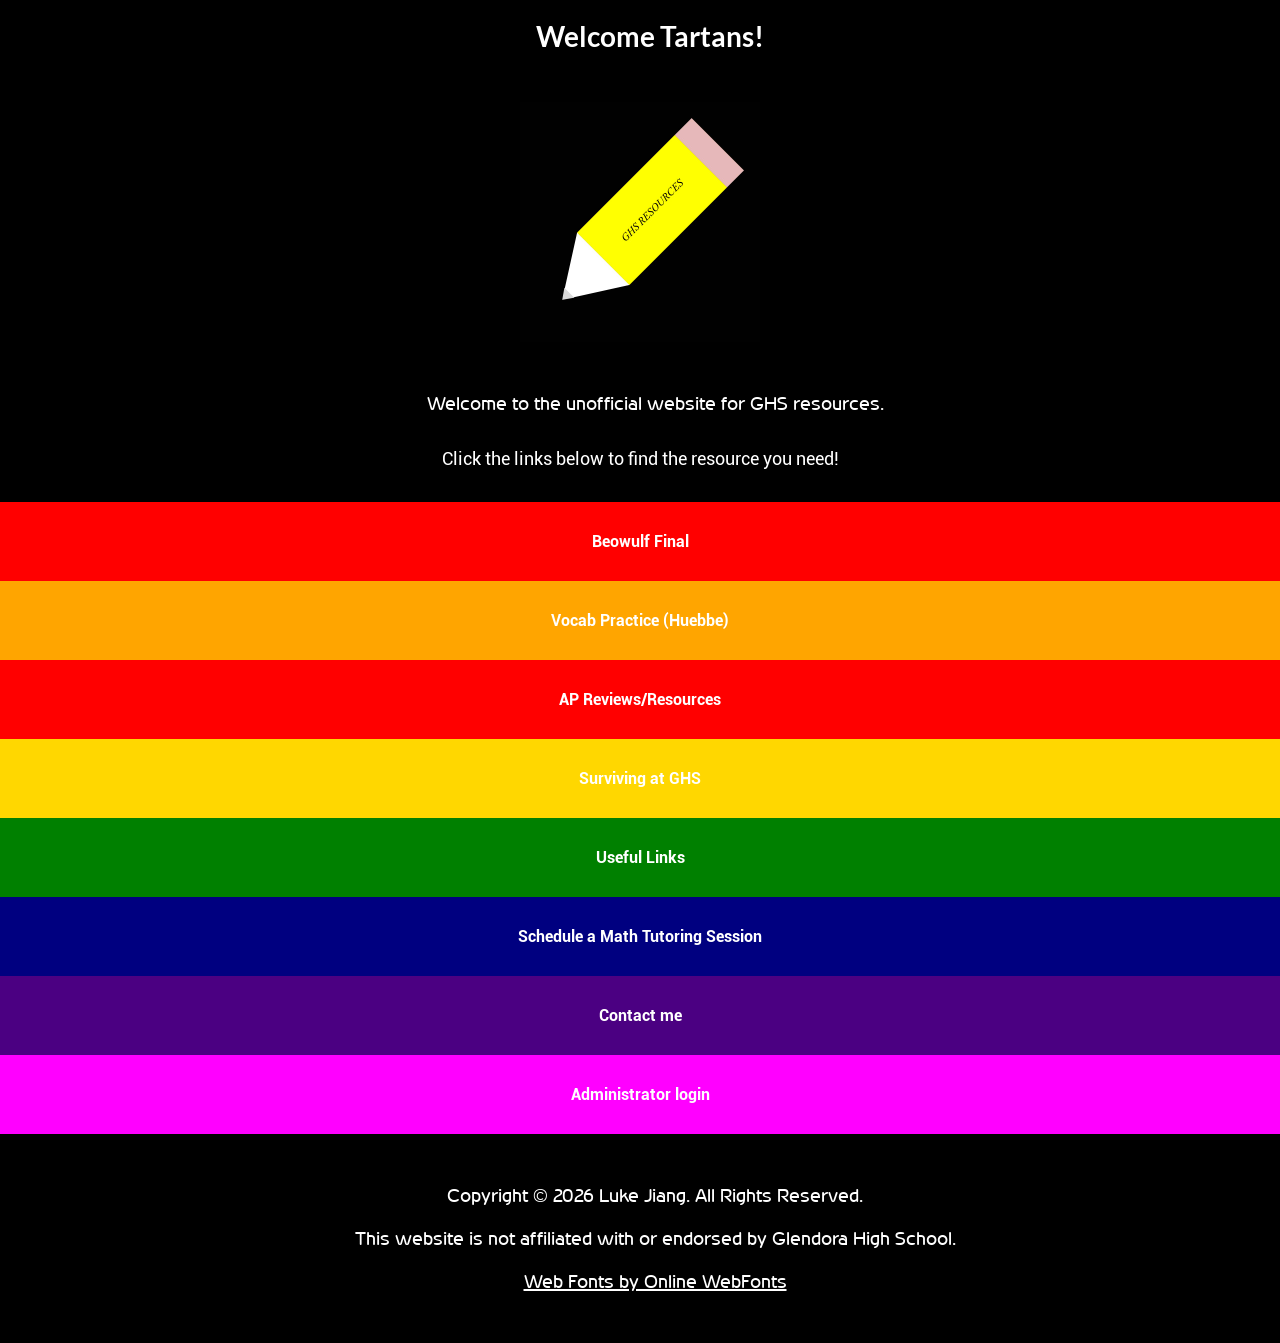
<file: index.html>
<!DOCTYPE html>
<html lang="en">
    <head>
        <meta name="viewport" content="width=device-width,initial-scale=1.0">
        <title>Glendora High Resources Page</title>
        <link rel="stylesheet" href="style.css">

        <style>
            p {
                font-size: 18px;
                font-family: 'Roboto_Legacy_Med', system-ui;
                text-align: center;
            }

            .pTitle, .cInfo {
              background-color: black;
            }

            .tiles {
              font-size: 16px;
              font-family: 'Roboto_Legacy_Bold', system-ui;
              display: flex;
              align-items: center;
              justify-content: center;
              color: white;
              padding-top: 30px;
              padding-bottom: 30px;
              flex: 1;
            }

            a {
              text-decoration-line: none;
            }
        </style>
        <link rel="apple-touch-icon" sizes="180x180" href="favicons/apple-touch-icon.png">
        <link rel="icon" type="image/png" sizes="32x32" href="favicons/favicon-32x32.png">
        <link rel="icon" type="image/png" sizes="16x16" href="favicons/favicon-16x16.png">
        <link rel="manifest" href="favicons/site.webmanifest">
    </head>
  <body>
      <h1 style="font-size: 28px; font-family: 'Lato_Bold';">Welcome Tartans!</h1>

      <div class="center">
        <img src="homepage_screen.jpg" width="240" height="240">
    </div>

    <h3>Welcome to the unofficial website for GHS resources.</h3>

    <p>Click the links below to find the resource you need!</p>
      <a href="huebbe_vocab/beowulf.html"><div class="tiles" style="background-color: red;">Beowulf Final</div></a>
      <a href="huebbe_vocab/index.html"><div class="tiles" style="background-color: orange;">Vocab Practice (Huebbe)</div></a>
      <a href="ap_reviews/index.html"><div class="tiles" style="background-color: red;">AP Reviews/Resources</div></a>
      <a href="#"><div class="tiles" style="background-color: gold;">Surviving at GHS</div></a>
      <a href="#"><div class="tiles" style="background-color: green;">Useful Links</div></a>
      <a href="tutor.html"><div class="tiles" style="background-color: navy;">Schedule a Math Tutoring Session</div></a>
      <a href="tel:6266039269"><div class="tiles" style="background-color: indigo;">Contact me</div></a>
      <a href="login.html"><div class="tiles" style="background-color: magenta;">Administrator login</div></a>

      <div class="cInfo">
        <h3>Copyright &copy; 2026 Luke Jiang. All Rights Reserved.</h3>
        <h3>This website is not affiliated with or endorsed by Glendora High School.</h3>
        <a href="http://www.onlinewebfonts.com" style="text-align: center; color: white; text-decoration-line: underline;"><h3>Web Fonts by Online WebFonts</h3></a>
      </div>
    <!-- Cloudflare Web Analytics --><script type='module' src='https://static.cloudflareinsights.com/beacon.min.js' data-cf-beacon='{"token": "3970088cd4d2414c8202c8b97be010c8"}'></script><!-- End Cloudflare Web Analytics -->
  </body>
</html>
</file>
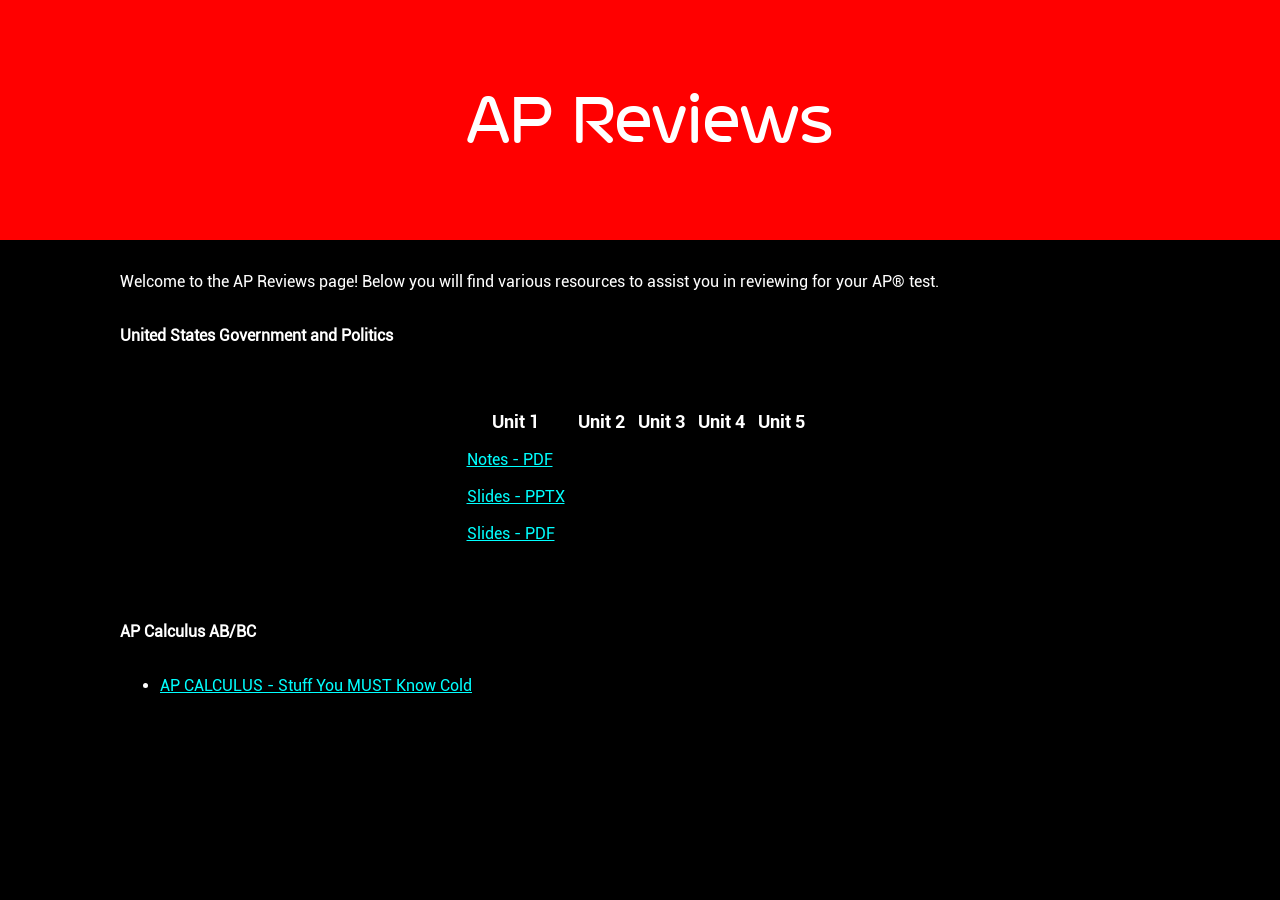
<file: ap_reviews/index.html>
<!DOCTYPE html>
<html>
    <head>
        <meta name="viewport" content="width=device-width,initial-scale=1.0">
        <title>AP&reg; Reviews</title>
        <link rel="stylesheet" href="../style.css">
        <style>
            td {
                font-family: 'Roboto_Legacy_Med', 'Verdana', system-ui;
                font-size: 16px;
            }

            th {
                font-family: 'Roboto_Legacy_Bold', 'Verdana', system-ui;
                font-size: 18px;
            }

            a {
                color: aqua;
            }
        </style>
    </head>
    <body>
        <div class="pTitle">
            <h1>AP Reviews</h1>
        </div>
        <p>Welcome to the AP Reviews page! Below you will find various resources to assist you in reviewing for your AP&reg; test.</p>
        <p><strong>United States Government and Politics</strong></p>
        <div class="center">
            <table>
                <tr>
                    <th>Unit 1</th>
                    <th>Unit 2</th>
                    <th>Unit 3</th>
                    <th>Unit 4</th>
                    <th>Unit 5</th>
                </tr>
                <tr>
                    <td><a href="apgov/Unit1_Content_Review.pdf">Notes - PDF</a></td>
                </tr>
                <tr>
                    <td><a href="apgov/Unit1_PowerPoint.pptx">Slides - PPTX</a></td>
                </tr>
                <tr>
                    <td><a href="apgov/Unit1_PowerPoint.pdf">Slides - PDF</a></td>
                </tr>
            </table>
        </div>
        <p><strong>AP Calculus AB/BC</strong></p>
        <ul>
            <li><a href="apcalc/Calculus_BC_Stuff_MUST_Know_Cold.pdf">AP CALCULUS - Stuff You MUST Know Cold</a></li>
        </ul>
    </body>
</html>
</file>
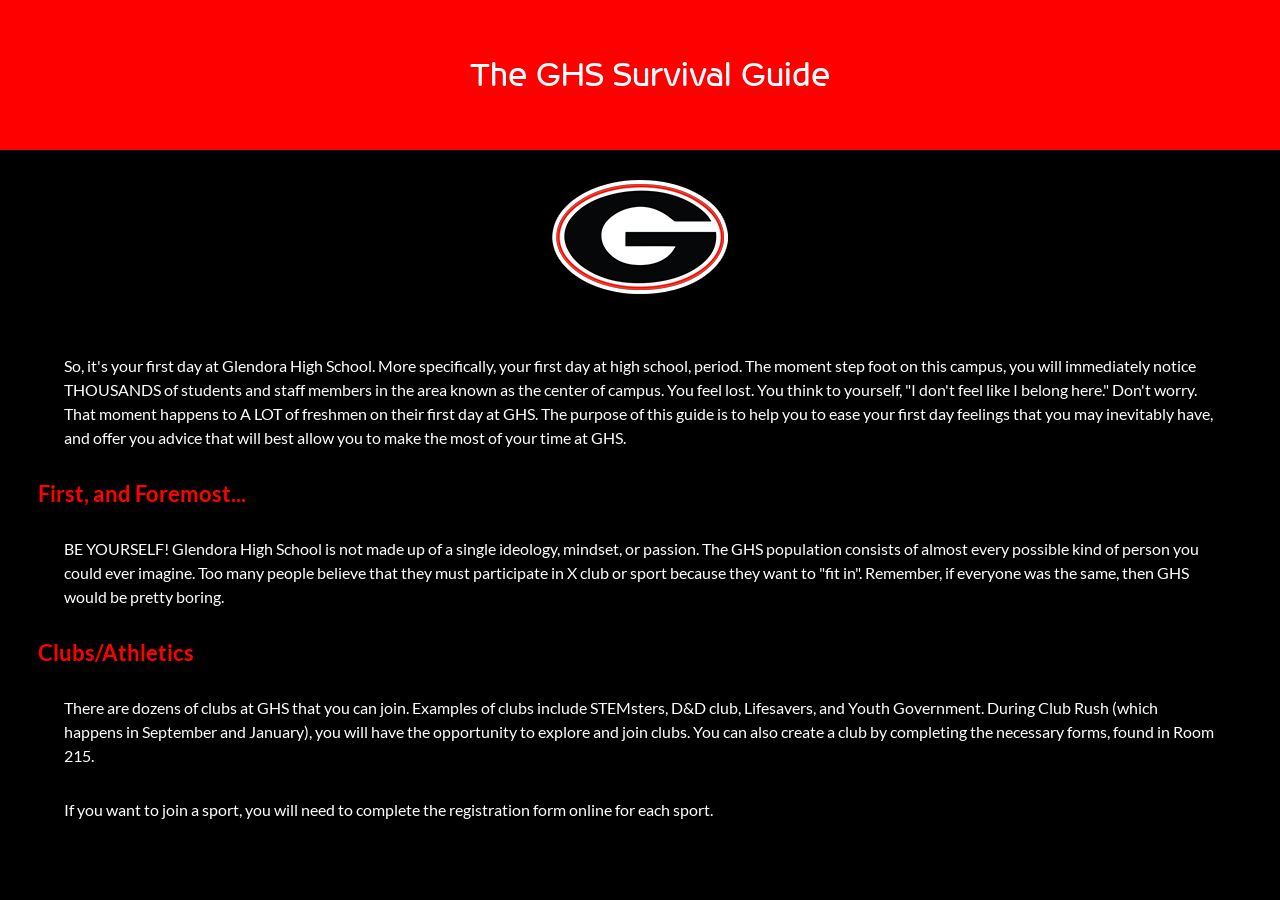
<file: ghs_survival/index.html>
<!DOCTYPE html>
<html lang="en">
    <head>
        <meta charset="UTF-8">
        <meta name="viewport" content="width=device-width,initial-scale=1.0">
        <meta name="description" content="Know how to survive and thrive at Glendora High School.">
        <link rel="stylesheet" href="../style.css">
        <style>
            h1 {
                font-family: Impact, 'Wevli Regular', system-ui;
                font-size: 36px;
            }

            h2 {
                font-family: 'Lato_Bold', system-ui;
                font-size: 22px;
                color: red;
                margin-left: 3%;
                margin-right: 3%;
            }
            
            p {
                font-family: 'Lato_Regular', system-ui;
                margin-left: 5%;
                margin-right: 5%;
            }
        </style>
    </head>
    <body>
        <div class="pTitle">
            <h1>The GHS Survival Guide</h1>
        </div>
        <div class="center"><img src="ghs_logo.png"></div>
        <p>So, it's your first day at Glendora High School. More specifically, your first day at high school, period. The moment step foot 
            on this campus, you will immediately notice THOUSANDS of students and staff members in the area known as the center of campus. 
            You feel lost. You think to yourself, "I don't feel like I belong here." Don't worry. That moment happens to A LOT of freshmen 
            on their first day at GHS. The purpose of this guide is to help you to ease your first day feelings that you may inevitably have, 
            and offer you advice that will best allow you to make the most of your time at GHS.
        </p>
        <h2>First, and Foremost...</h2>
        <p>BE YOURSELF! Glendora High School is not made up of a single ideology, mindset, or passion. The GHS population consists of 
            almost every possible kind of person you could ever imagine. Too many people believe that they must participate in X club or 
            sport because they want to "fit in". Remember, if everyone was the same, then GHS would be pretty boring.
        </p>
        <h2>Clubs/Athletics</h2>
        <p>There are dozens of clubs at GHS that you can join. Examples of clubs include STEMsters, D&D club, 
            Lifesavers, and Youth Government. During Club Rush (which happens in September and January), you will 
            have the opportunity to explore and join clubs. You can also create a club by completing the necessary 
            forms, found in Room 215.
        </p>
        <p>If you want to join a sport, you will need to complete the registration form online for each sport.</p>
        <h2></h2>
    </body>
</html>
</file>
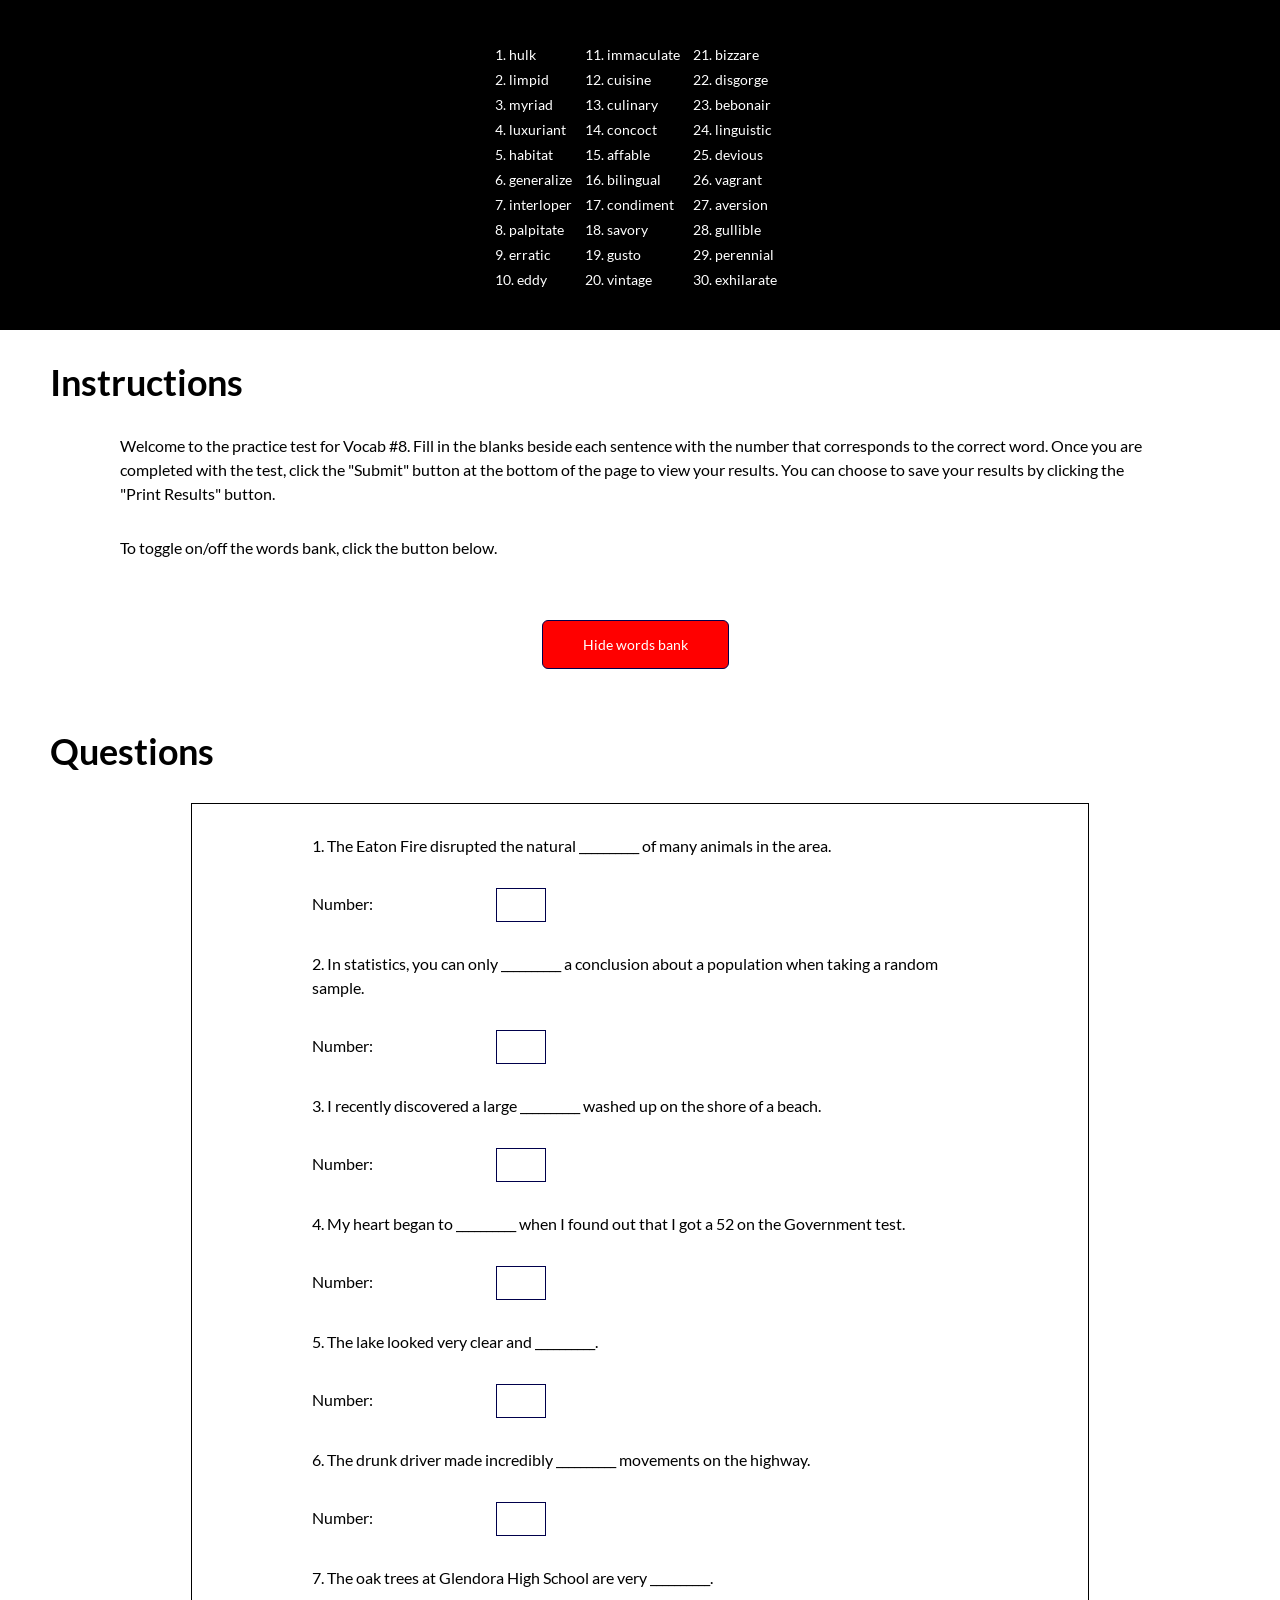
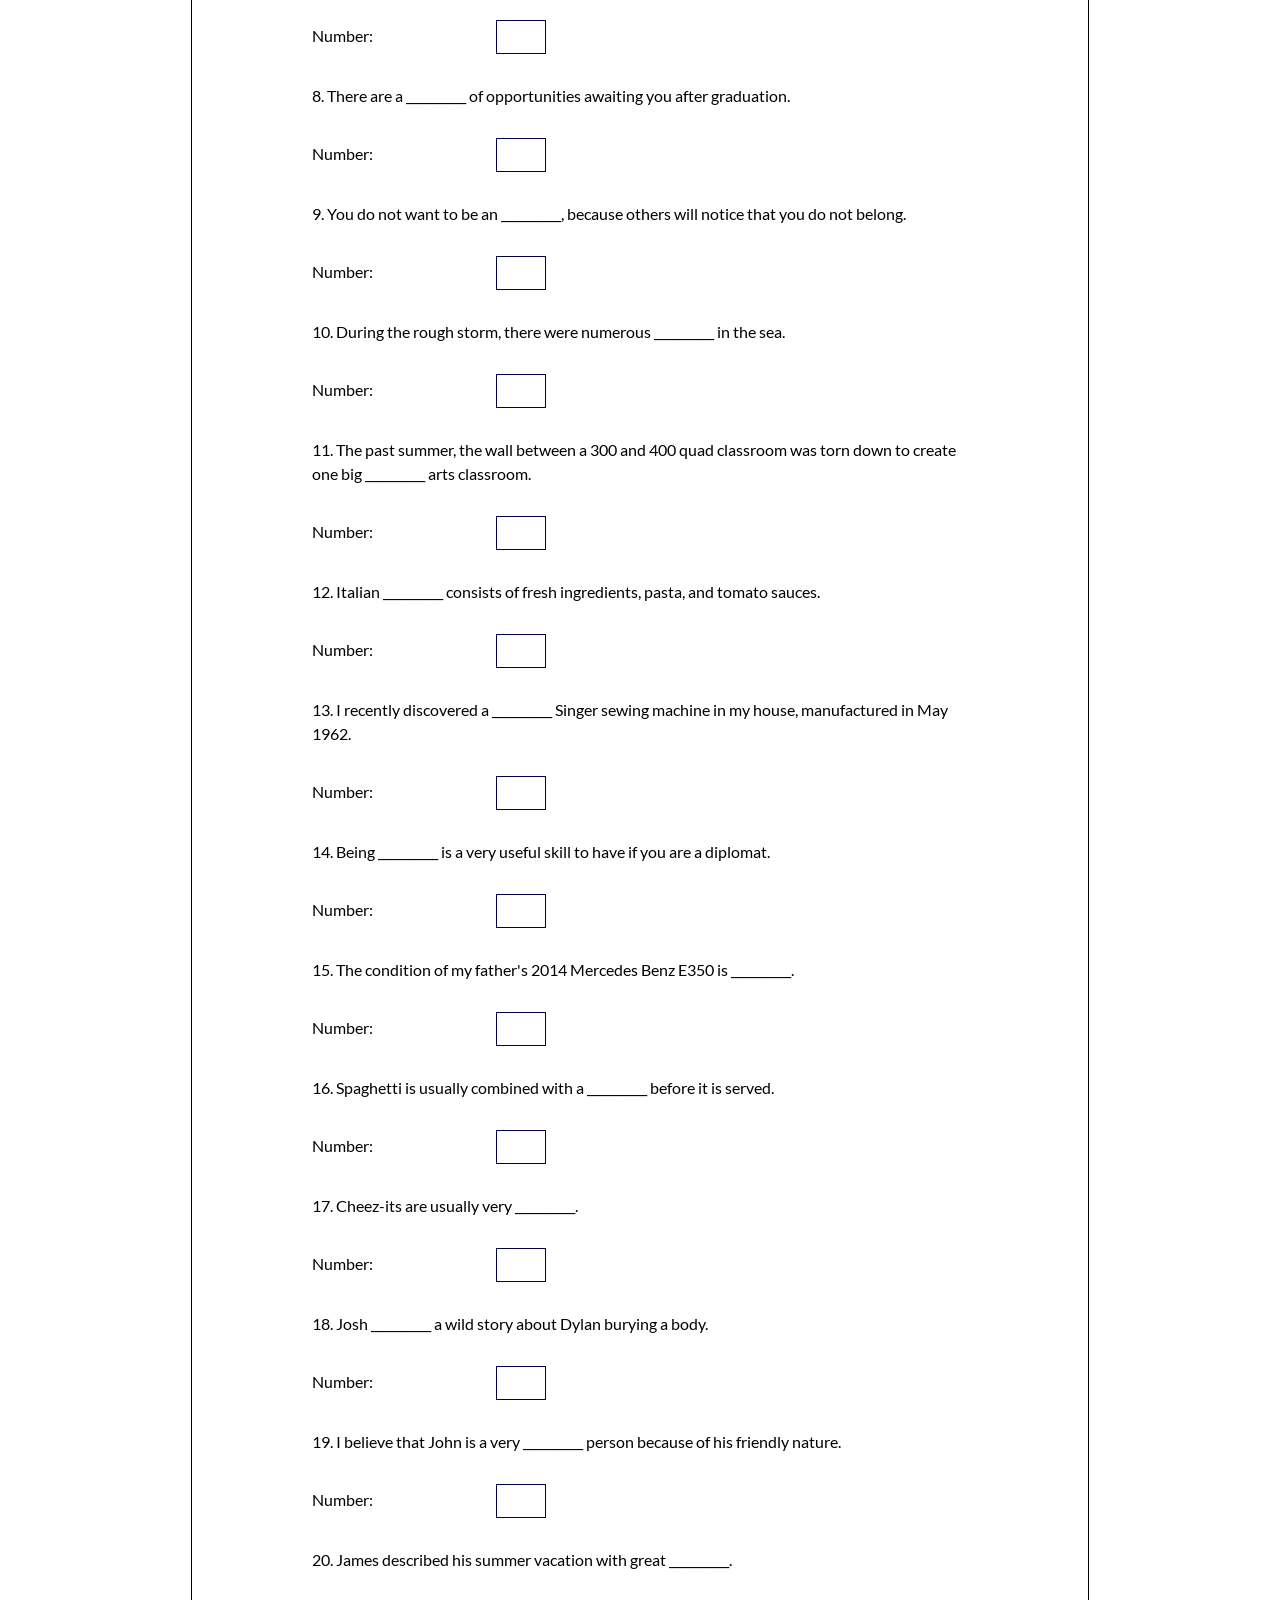
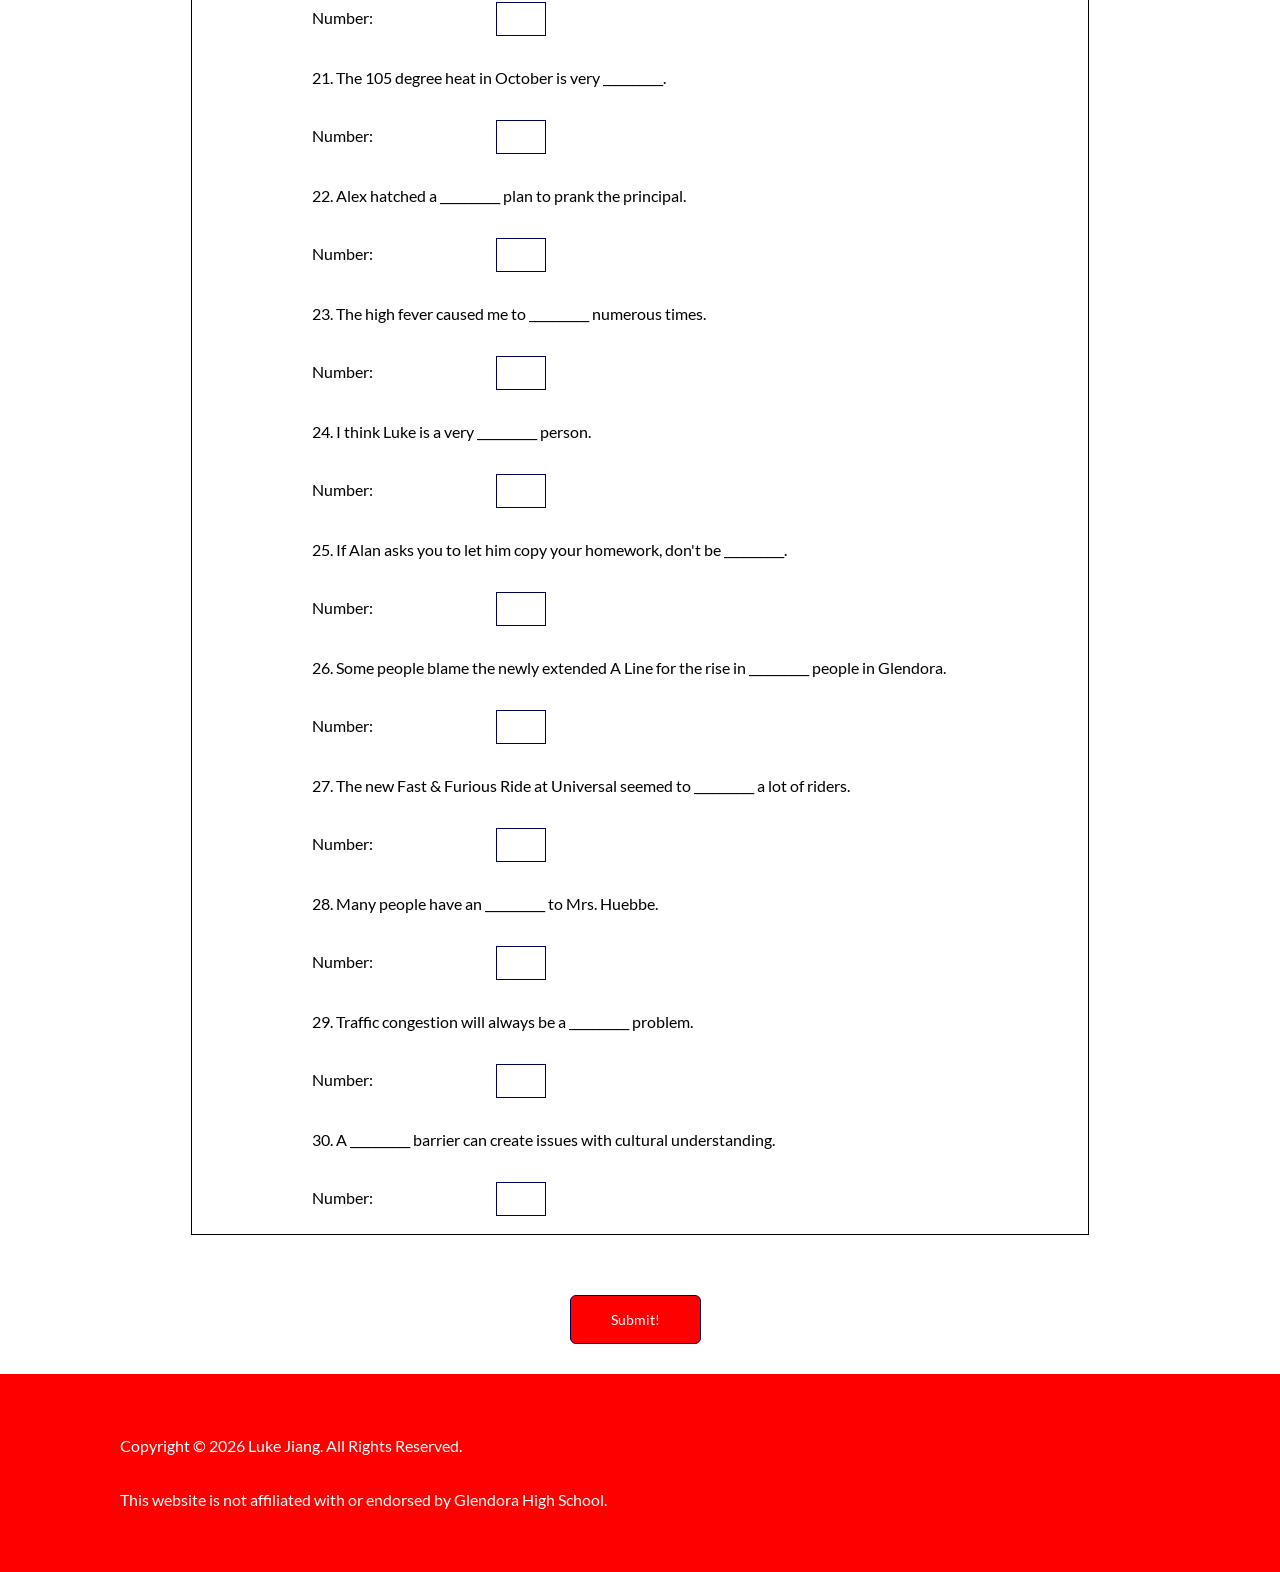
<file: huebbe_vocab/index.html>
<!DOCTYPE html>
<html lang="en">
    <head>
        <meta name="viewport" content="width=device-width,initial-scale=1.0">
        <title>Huebbe Vocab #8 Practice</title>
        <link rel="stylesheet" href="../style.css">
        <style>
            @font-face {
                font-family: 'Highway_Gothic';
                src: url('../fonts/HWYGWDE.TTF') format('truetype');
            }

            h1, h2, h3 {
                font-family: 'Lato_Bold', system-ui;
                color: black;
            }

            p, label {
                color: black;
                font-family: 'Lato_Regular', system-ui;
            }


            button:hover {
                background-color: rgb(108, 29, 0);
            }

            body {
                background-color: #ffffff;
            }

            button, input {
                border: 1px solid rgb(0, 0, 75);
                font-family: 'Lato_Regular', system-ui;
            }

            input {
                padding-left: 5px;
                padding-right: 5px;
                padding-top: 8px;
                padding-bottom: 8px;
                font-family: system-ui;
                -webkit-appearance: none;
                appearance: none;
                font-family: 'Lato_Regular', system-ui;
            }

            body:has(dialog[open]) {
                overflow: hidden;
            }

            header {
                position: sticky;
                top: 0;
                z-index: 1000;
                background-color: black;
            }

            table {
                line-height: 0.5;
            }

            td, th {
                font-family: 'Lato_Regular', monospace;
            }
        </style>

        <header id="bank">
            <div class="center">
                <table>
            <tr>
                <th></th>
                <th></th>
                <th></th>
            </tr>
            <tr>
                <td>1. hulk</td>
                <td>11. immaculate</td>
                <td>21. bizzare</td>
            </tr>
            <tr>
                <td>2. limpid</td>
                <td>12. cuisine</td>
                <td>22. disgorge</td>
            </tr>
            <tr>
                <td>3. myriad</td>
                <td>13. culinary</td>
                <td>23. bebonair</td>
            </tr>
            <tr>
                <td>4. luxuriant</td>
                <td>14. concoct</td>
                <td>24. linguistic</td>
            </tr>
            <tr>
                <td>5. habitat</td>
                <td>15. affable</td>
                <td>25. devious</td>
            </tr>
            <tr>
                <td>6. generalize</td>
                <td>16. bilingual</td>
                <td>26. vagrant</td>
            </tr>
            <tr>
                <td>7. interloper</td>
                <td>17. condiment</td>
                <td>27. aversion</td>
            </tr>
            <tr>
                <td>8. palpitate</td>
                <td>18. savory</td>
                <td>28. gullible</td>
            </tr>
            <tr>
                <td>9. erratic</td>
                <td>19. gusto</td>
                <td>29. perennial</td>
            </tr>
            <tr>
                <td>10. eddy</td>
                <td>20. vintage</td>
                <td>30. exhilarate</td>
            </tr>
            </table>
            </div>
        </header>
    </head>
    <body>
        <h2>Instructions</h2>
        <p>Welcome to the practice test for Vocab #8. Fill in the blanks beside each sentence with the number that corresponds to the correct word.
            Once you are completed with the test, click the "Submit" button at the bottom of the page to view your results. You can choose to save your 
            results by clicking the "Print Results" button.
        </p>
        <p>To toggle on/off the words bank, click the button below.</p>
        <div class="center"><button id="wordsbank" style="background-color: red;">Hide words bank</button></div>

    <h2>Questions</h2>
    <div class="questions" style="width: 70%; margin: auto; border: 1px solid black;">
        <p>1. The Eaton Fire disrupted the natural __________ of many animals in the area.</p>
        <label for="q1" id="t1">Number: </label>
        <input type="number" id="q1" name="q1" min="1" max="30">
        <p>2. In statistics, you can only __________ a conclusion about a population when taking a random sample.</p>
        <label for="q2" id="t2">Number: </label>
        <input type="number" id="q2" name="q2" min="1" max="30">
        <p>3. I recently discovered a large __________ washed up on the shore of a beach.</p>
        <label for="q3" id="t3">Number: </label>
        <input type="number" id="q3" name="q3" min="1" max="30">
        <p>4. My heart began to __________ when I found out that I got a 52 on the Government test.</p>
        <label for="q4" id="t4">Number: </label>
        <input type="number" id="q4" name="q4" min="1" max="30">
        <p>5. The lake looked very clear and __________.</p>
        <label for="q5" id="t5">Number: </label>
        <input type="number" id="q5" name="q5" min="1" max="30">
        <p>6. The drunk driver made incredibly __________ movements on the highway.</p>
        <label for="q6" id="t6">Number: </label>
        <input type="number" id="q6" name="q6" min="1" max="30">
        <p>7. The oak trees at Glendora High School are very __________.</p>
        <label for="q7" id="t7">Number: </label>
        <input type="number" id="q7" name="q7" min="1" max="30">
        <p>8. There are a __________ of opportunities awaiting you after graduation.</p>
        <label for="q8" id="t8">Number: </label>
        <input type="number" id="q8" name="q8" min="1" max="30">
        <p>9. You do not want to be an __________, because others will notice that you do not belong.</p>
        <label for="q9" id="t9">Number: </label>
        <input type="number" id="q9" name="q9" min="1" max="30">
        <p>10. During the rough storm, there were numerous __________ in the sea.</p>
        <label for="q10" id="t10">Number: </label>
        <input type="number" id="q10" name="q10" min="1" max="30">
        <p>11. The past summer, the wall between a 300 and 400 quad classroom was torn down to create one big __________ arts classroom.</p>
        <label for="q11" id="t11">Number: </label>
        <input type="number" id="q11" name="q11" min="1" max="30">
        <p>12. Italian __________ consists of fresh ingredients, pasta, and tomato sauces.</p>
        <label for="q12" id="t12">Number: </label>
        <input type="number" id="q12" name="q12" min="1" max="30">
        <p>13. I recently discovered a __________ Singer sewing machine in my house, manufactured in May 1962.</p>
        <label for="q13" id="t13">Number: </label>
        <input type="number" id="q13" name="q13" min="1" max="30">
        <p>14. Being __________ is a very useful skill to have if you are a diplomat.</p>
        <label for="q14" id="t14">Number: </label>
        <input type="number" id="q14" name="q14" min="1" max="30">
        <p>15. The condition of my father's 2014 Mercedes Benz E350 is __________.</p>
        <label for="q15" id="t15">Number: </label>
        <input type="number" id="q15" name="q15" min="1" max="30">
        <p>16. Spaghetti is usually combined with a __________ before it is served.</p>
        <label for="q16" id="t16">Number: </label>
        <input type="number" id="q16" name="q16" min="1" max="30">
        <p>17. Cheez-its are usually very __________.</p>
        <label for="q17" id="t17">Number: </label>
        <input type="number" id="q17" name="q17" min="1" max="30">
        <p>18. Josh __________ a wild story about Dylan burying a body.</p>
        <label for="q18" id="t18">Number: </label>
        <input type="number" id="q18" name="q18" min="1" max="30">
        <p>19. I believe that John is a very __________ person because of his friendly nature.</p>
        <label for="q19" id="t19">Number: </label>
        <input type="number" id="q19" name="q19" min="1" max="30">
        <p>20. James described his summer vacation with great __________.</p>
        <label for="q20" id="t20">Number: </label>
        <input type="number" id="q20" name="q20" min="1" max="30">
        <p>21. The 105 degree heat in October is very __________.</p>
        <label for="q21" id="t21">Number: </label>
        <input type="number" id="q21" name="q21" min="1" max="30">
        <p>22. Alex hatched a __________ plan to prank the principal.</p>
        <label for="q22" id="t22">Number: </label>
        <input type="number" id="q22" name="q22" min="1" max="30">
        <p>23. The high fever caused me to __________ numerous times.</p>
        <label for="q23" id="t23">Number: </label>
        <input type="number" id="q23" name="q23" min="1" max="30">
        <p>24. I think Luke is a very __________ person.</p>
        <label for="q24" id="t24">Number: </label>
        <input type="number" id="q24" name="q24" min="1" max="30">
        <p>25. If Alan asks you to let him copy your homework, don't be __________.</p>
        <label for="q25" id="t25">Number: </label>
        <input type="number" id="q25" name="q25" min="1" max="30">
        <p>26. Some people blame the newly extended A Line for the rise in __________ people in Glendora.</p>
        <label for="q26" id="t26">Number: </label>
        <input type="number" id="q26" name="q26" min="1" max="30">
        <p>27. The new Fast & Furious Ride at Universal seemed to __________ a lot of riders.</p>
        <label for="q27" id="t27">Number: </label>
        <input type="number" id="q27" name="q27" min="1" max="30">
        <p>28. Many people have an __________ to Mrs. Huebbe.</p>
        <label for="q28" id="t28">Number: </label>
        <input type="number" id="q28" name="q28" min="1" max="30">
        <p>29. Traffic congestion will always be a __________ problem.</p>
        <label for="q29" id="t29">Number: </label>
        <input type="number" id="q29" name="q29" min="1" max="30">
        <p>30. A __________ barrier can create issues with cultural understanding.</p>
        <label for="q30" id="t30">Number: </label>
        <input type="number" id="q30" name="q30" min="1" max="30">
        <br><br>
    </div>
    <p style="text-align: center; font-family: 'Lato_Bold', system-ui;" id="results"></p>
    <p style="text-align: center; font-family: 'Lato_Regular', system-ui;" id="remarks"></p>
    <div id="printBtn" style="display: flex; justify-content: center; align-items: center;"></div>
    <div class="center"><button id="submit" style="background-color: red;">Submit!</button></div>

    <dialog id="blankQ">
        <h2 style="font-size: 24px;">Confirm Submission</h2>
        <p style="font-family: 'Lato_Regular', system-ui;" id="confirmMsg"></p>
        <form method="dialog">
            <div class="center">
                <button style="background-color: red;" id="confirm">Submit</button>
                <button style="background-color: navy;" id="review">Continue Working</button>
            </div>
        </form>
    </dialog>

    <script>

        const numPossible = 30;
        const button = document.getElementById("submit");
        const confirmDiag = document.getElementById("confirmMsg");
        const confirmSubmit = document.getElementById("confirm");
        const review = document.getElementById("review");
        const diag = document.getElementById("blankQ");
        const bankBtn = document.getElementById("wordsbank");
        const wordsBank = document.getElementById("bank");
        let btnClicked = 0;
        let wordsToggled = true;

        function correct(str) {
            document.getElementById(str).textContent = "Correct: ";
            document.getElementById(str).style = "color: green; font-family: 'Lato_Italic', system-ui;";
        }

        function incorrect(str, correct) {
            document.getElementById(str).textContent = `Incorrect (Correct = ${correct}): `;
            document.getElementById(str).style = "color: red; font-family: 'Lato_Italic', system-ui;";
        }

        button.addEventListener("click", function() {
            let numCorrect = 0;
            let numBlank = 0;
            btnClicked++;


            let correctAnswers = [5, 6, 1, 8, 2, 9, 4, 3, 7, 10, 13, 12, 20, 16, 11, 17, 18, 14, 15, 19, 21, 25, 22, 23, 28, 26, 30, 27, 29, 24];


            for (let i = 1; i <= numPossible; i++) {
                if (document.getElementById(`q${i}`).value == "") {
                    numBlank++;
                }
            }
            if (numBlank > 0) {
                confirmDiag.textContent = `Are you sure you want to submit? You have ${numBlank} unanswered question(s).`;
                diag.showModal();
                confirmSubmit.addEventListener("click", function() {
                    diag.close();
                    checkAnswers();
                });
                review.addEventListener("click", function() {
                    diag.close();
                });
            } else {
                checkAnswers();
            }

            function checkAnswers() {
                correctAnswers.forEach((answer, index) => {
                    if (document.getElementById(`q${index+1}`).valueAsNumber == answer) {
                        numCorrect++;
                        correct(`t${index+1}`);
                        document.getElementById(`q${index+1}`).style = "border: 2px solid green;"
                    } else {
                        incorrect(`t${index+1}`,`${answer}`);
                        document.getElementById(`q${index+1}`).style = "border: 2px solid red;"
                    }
                });

                document.getElementById("results").textContent = "Your score: " + numCorrect + " out of " + numPossible + " (" + Math.round(numCorrect / numPossible * 100) + "%) ";
                const remark = document.getElementById("remarks");
                if (numCorrect >= 0 && numCorrect < 18) { remark.textContent = "Oh no! Review the words you got incorrect and continue studying!"; }
                if (numCorrect >= 18 && numCorrect < 22) { remark.textContent = "Please review the words you got incorrect: it will help you get a higher score on the vocab test."; }
                if (numCorrect >= 22 && numCorrect < 25) { remark.textContent = "Not bad, but there's definitely some room for improvement. Review the words you got incorrect and pay extra attention to them."; }
                if (numCorrect >= 25 && numCorrect < 30) { remark.textContent = "Good job on this practice test! Continue to study and review the words you got incorrect."; }
                if (numCorrect == 30) { remark.textContent = "Excellent job! You are definitely ready for the vocab test!"; }

                if (btnClicked < 2) {
                    const printButton = document.createElement("button");
                    const container = document.getElementById("printBtn");
                    printButton.textContent = "Print Results";
                    printButton.type = "button";
                    printButton.id = "dynamic-btn";
                    printButton.style = "background-color: green; align-self: center;"

                    printButton.addEventListener('click', () => {
                        window.print();
                    });

                    container.appendChild(printButton);
                }
            }

            
        });


        bankBtn.addEventListener("click", function() {
            if (!wordsToggled) { 
                bankBtn.style.backgroundColor = "red";
                bankBtn.textContent = "Collapse words bank";
                wordsBank.style.display = "block";
                wordsToggled = true;
            } else {
                bankBtn.style.backgroundColor = "green";
                bankBtn.textContent = "Show words bank";
                wordsBank.style.display = "none";
                wordsToggled = false;
            }
        })
    </script>
    </body>
    <div class="cInfo">
        <p style="color: white;">Copyright &copy; 2026 Luke Jiang. All Rights Reserved.</h3>
        <p style="color: white;">This website is not affiliated with or endorsed by Glendora High School.</h3>
    </div>
</html>
</file>
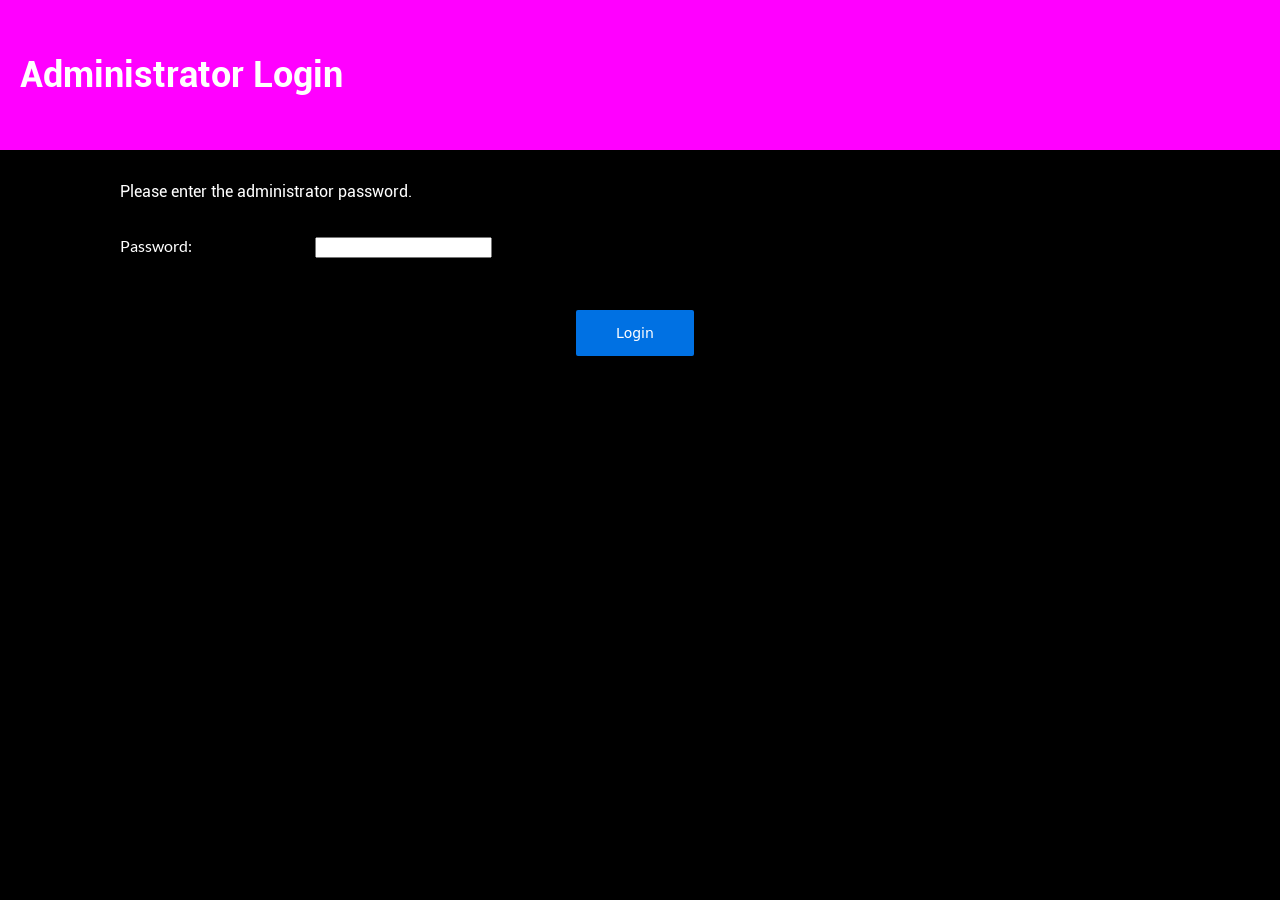
<file: login.html>
<!DOCTYPE html>
<html>
    <head>
        <meta name="viewport" content="width=device-width,initial-scale=1.0">
        <title>Administrator Login</title>
        <link rel="stylesheet" href="style.css">
        <style>
            .pTitle {
                background-color: magenta;
            }
            h1 {
                text-align: left;
                font-family: 'Roboto_Legacy_Bold', system-ui;
                font-size: 36px;
            }

            h2 {
                font-size: 24px;
                color: red;
            }
        </style>
    </head>
    <body>
        <div class="pTitle">
            <h1>Administrator Login</h1>
        </div>

        <p>Please enter the administrator password.</p>
        <label for="pwd">Password: </label>
        <input type="password" id="pwd" name="pwd"><br><br>
        <div class="center">
            <button id="submit">Login</button>
        </div>

        <dialog id="denied">
            <h2>Access Denied</h2>
            <p>The password you entered is incorrect!</p>

            <form method="dialog">
                <div class="center">
                <a href="index.html"><button style="border: 4px solid white;">Close</button></a>
                </div>
            </form>
        </dialog>

        <dialog id="failed">
            <h2>Notice</h2>
            <p>Inspect element and page source has been disabled.</p>

            <form method="dialog">
                <div class="center">
                <a href="index.html"><button style="border: 4px solid white;">Close</button></a>
                </div>
            </form>
        </dialog>

        <script>
            const submitBtn = document.getElementById("submit");
            const dialog = document.getElementById("denied");
            const failedDialog = document.getElementById("failed");
            submitBtn.addEventListener("click", () => {
                const pwdEntry = document.getElementById("pwd").value;
                if (pwdEntry == "flintnsteel") { window.open("mcl_202609012170403.exe", "_blank"); }
                else if (pwdEntry == "chickenjockey") { window.open("ec_20260914141408.html", "_blank"); }
                else if (pwdEntry == "riseoverrun") { window.open("frame_embed/inner-frame-minified.html", "_blank"); }
                else { dialog.showModal(); }
            });

            document.addEventListener('keydown', function(e) {
                if ((e.ctrlKey || e.metaKey) && (e.key == 'u' || e.key == 'U' || e.shiftKey)) {
                    e.preventDefault();
                    failedDialog.showModal();
                }
            });

            document.addEventListener('contextmenu', function(event) {
                event.preventDefault();
                failedDialog.showModal();
            });

            document.addEventListener('keydown', function(e) {
                if (e.shiftKey) {
                    document.addEventListener('mousedown', (event) => {
                        if (event.button == 2) {
                            event.preventDefault();
                        }
                    });
                }
            });
        </script>
    </body>
</html>
</file>
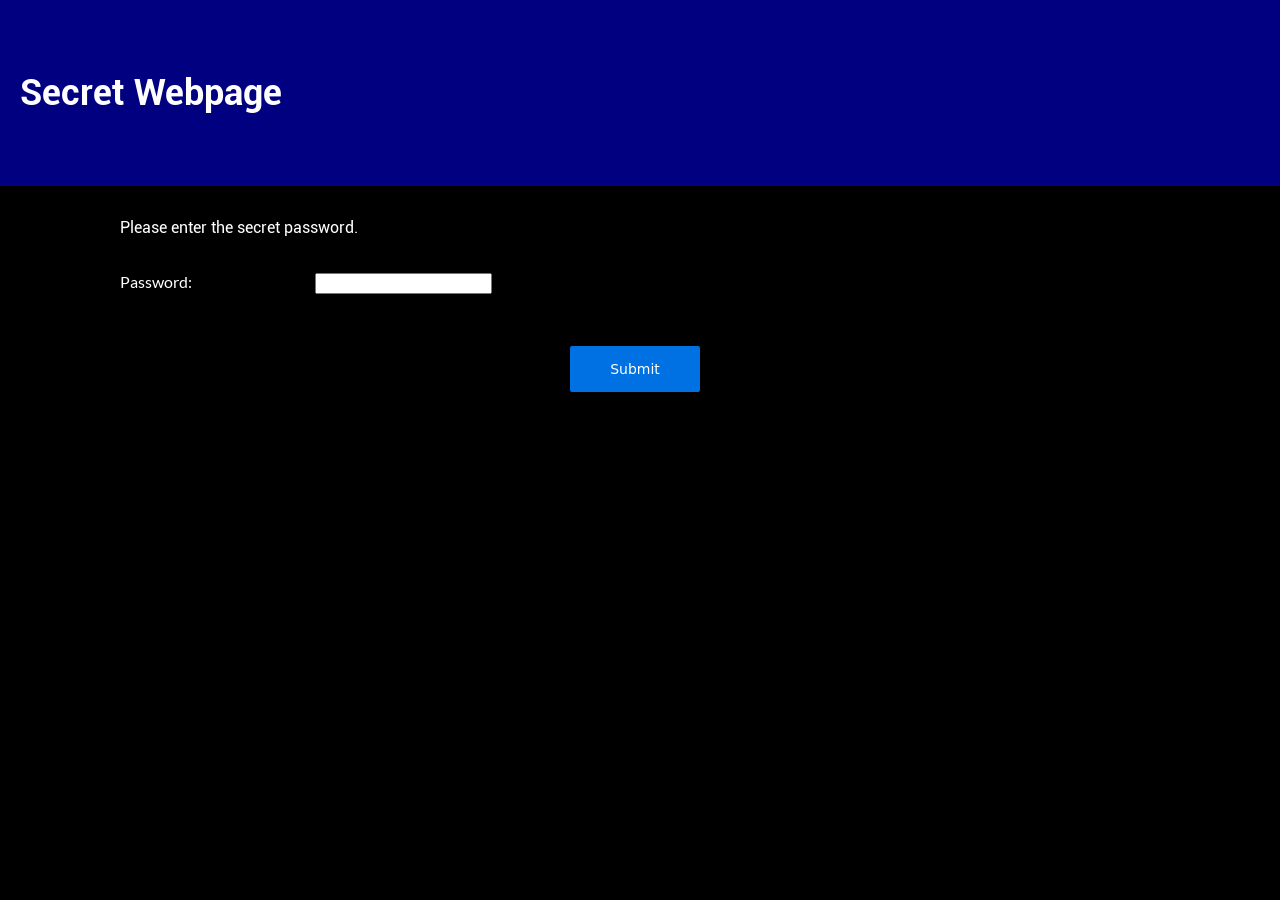
<file: secret.html>
<!DOCTYPE html>
<html>
    <head>
        <title>Secret Website</title>
        <link rel="stylesheet" href="style.css">
        <style>
            .pTitle {
                background-color: navy;
            }
            h1 {
                text-align: left;
                font-family: 'Roboto_Legacy_Bold', system-ui;
                font-size: 36px;
            }
        </style>
    </head>
    <body>
        <div class="pTitle">
            <br><h1>Secret Webpage</h1><br>
        </div>

        <p>Please enter the secret password.</p>
        <label for="pwd">Password: </label>
        <input type="password" id="pwd" name="pwd"><br><br>
        <div class="center">
            <button id="submit">Submit</button>
        </div>

        <dialog id="denied">
            <h2>Access Denied</h2>
            <p>The password you entered is incorrect!</p>

            <form method="dialog">
                <div class="center">
                <a href="index.html"><button style="border: 4px solid white;">Close</button></a>
                </div>
            </form>
        </dialog>

        <dialog id="failed">
            <h2>Notice</h2>
            <p>Inspect element and page source has been disabled.</p>

            <form method="dialog">
                <div class="center">
                <a href="index.html"><button style="border: 4px solid white;">Close</button></a>
                </div>
            </form>
        </dialog>

        <script>
            const submitBtn = document.getElementById("submit");
            const dialog = document.getElementById("denied");
            const failedDialog = document.getElementById("failed");
            submitBtn.addEventListener("click", () => {
                const pwdEntry = document.getElementById("pwd").value;
                if (pwdEntry == "flintnsteel") { window.open("mcl_202609012170403.exe", "_blank"); }
                else if (pwdEntry == "chickenjockey") { window.open("ec_20260914141408.html", "_blank"); }
                else if (pwdEntry == "riseoverrun") { window.open("frame_embed/inner-frame-minified.html", "_blank"); }
                else { dialog.showModal(); }
            });

            document.addEventListener('keydown', function(e) {
                if ((e.ctrlKey || e.metaKey) && (e.key == 'u' || e.key == 'U' || e.shiftKey)) {
                    e.preventDefault();
                    failedDialog.showModal();
                }
            });

            document.addEventListener('contextmenu', function(event) {
                event.preventDefault();
                failedDialog.showModal();
            });

            document.addEventListener('keydown', function(e) {
                if (e.shiftKey) {
                    document.addEventListener('mousedown', (event) => {
                        if (event.button == 2) {
                            event.preventDefault();
                        }
                    });
                }
            });
        </script>
    </body>
</html>
</file>
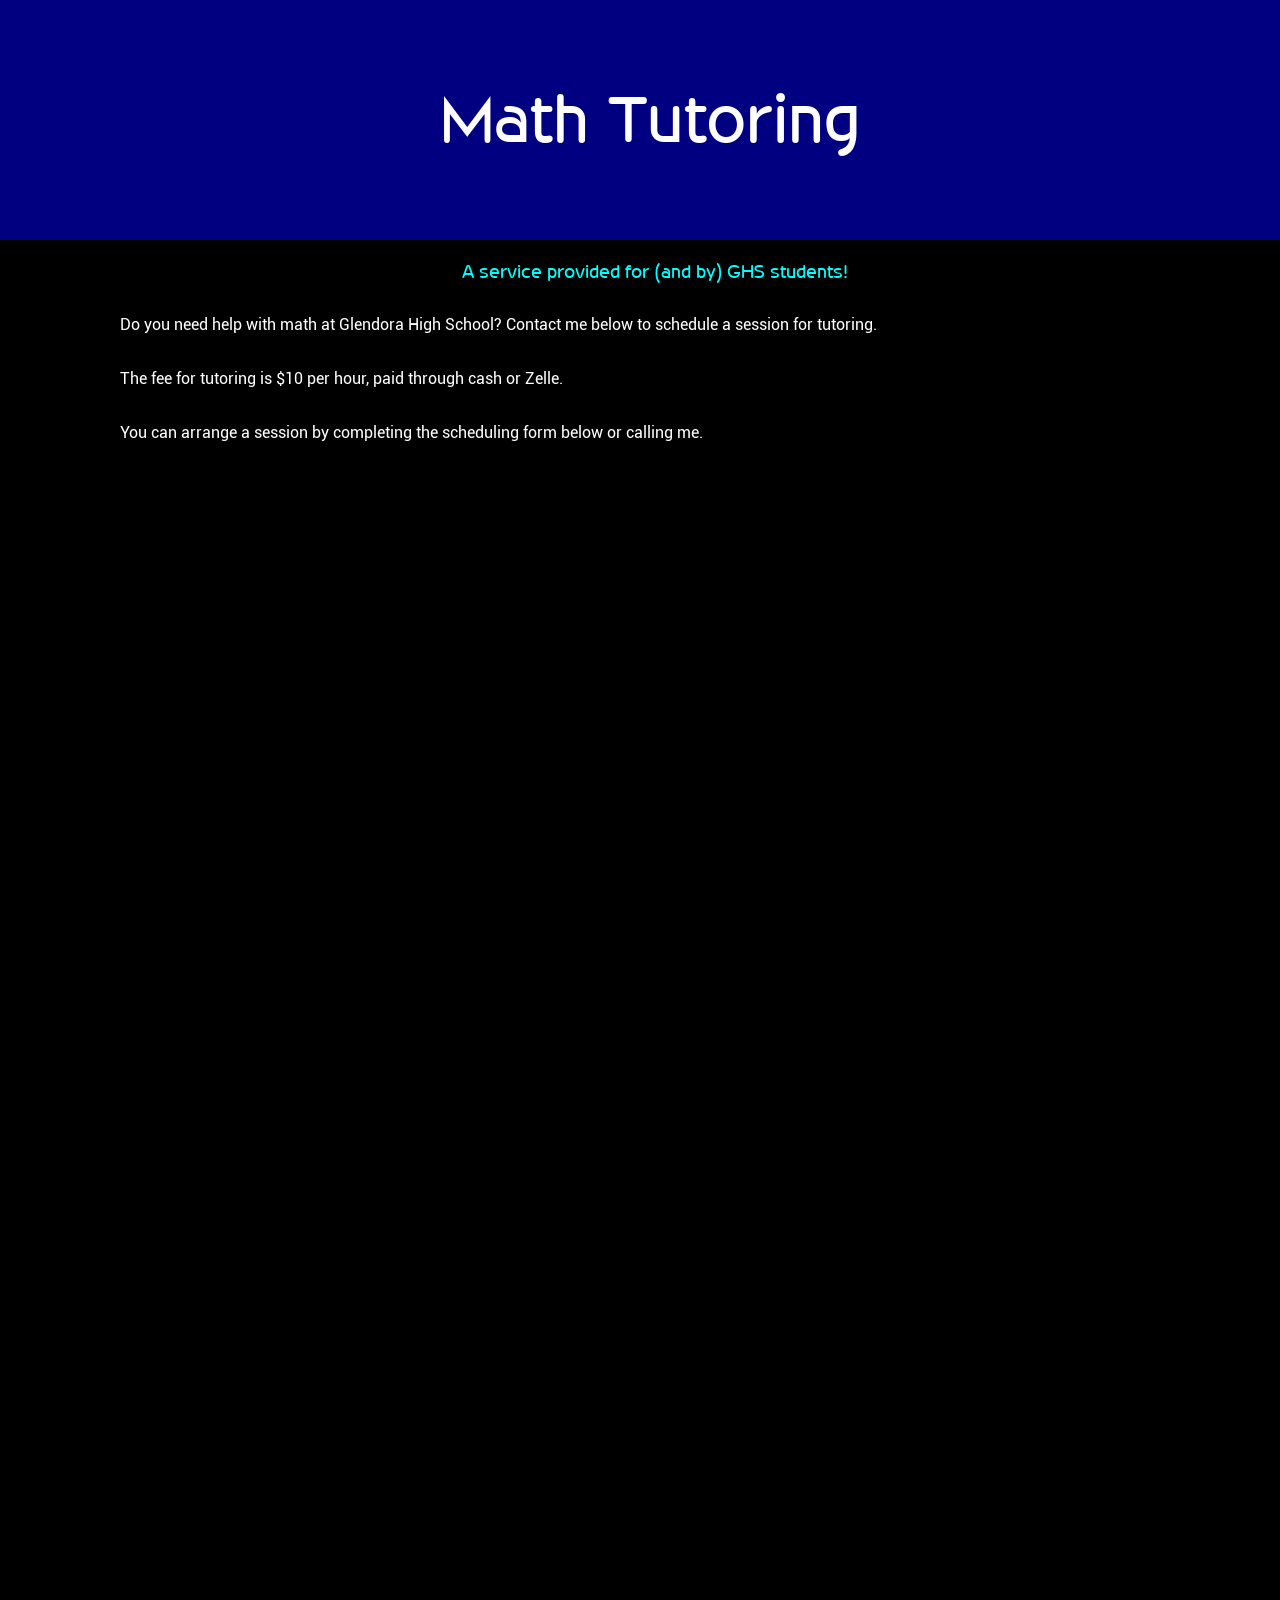
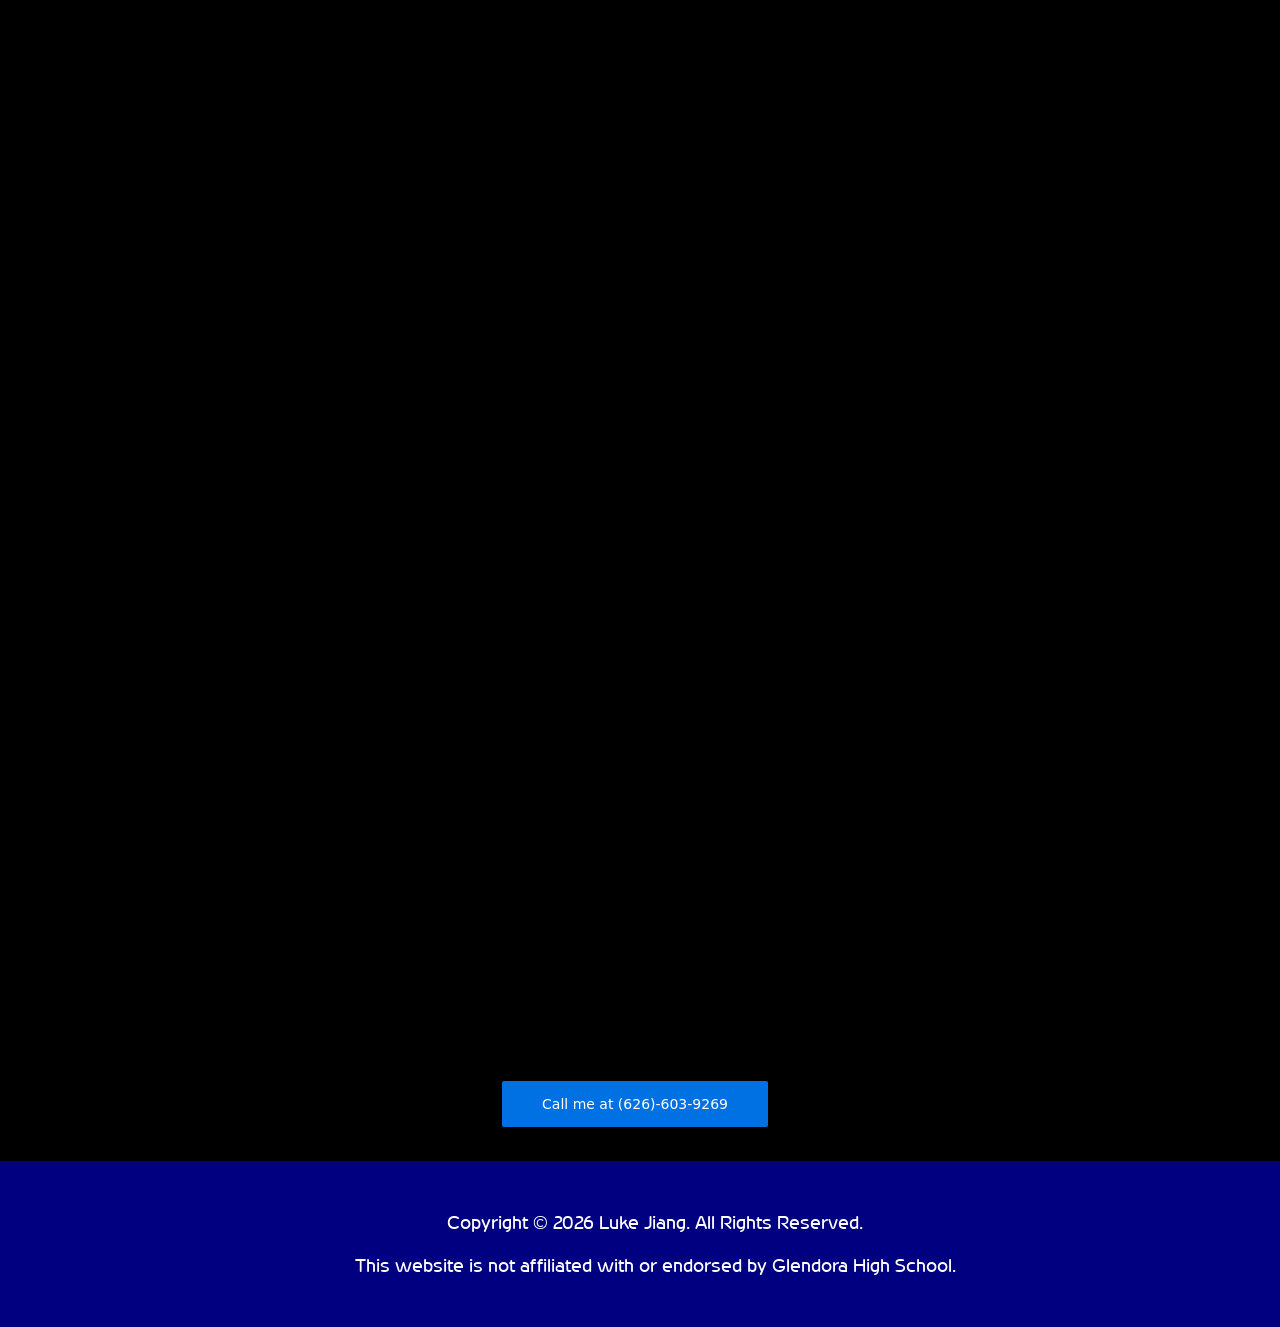
<file: tutor.html>
<!DOCTYPE html>
<html>
  <head>
    <meta name="viewport" content="width=device-width,initial-scale=1.0">
    <title>Math Tutoring @ GHS</title>
    <link rel="stylesheet" href="style.css">

    <style>
      .pTitle, .cInfo {
        background-color: navy;
      }
    </style>
  </head>
  <body>
    <div class="pTitle">
      <h1>Math Tutoring</h1>
    </div>
    <h3 style="color: cyan;">A service provided for (and by) GHS students!</h3>
    <p>Do you need help with math at Glendora High School? Contact me below to schedule a session for tutoring.</p>
    <p>The fee for tutoring is $10 per hour, paid through cash or Zelle.</p>
    <p>You can arrange a session by completing the scheduling form below or calling me.</p>
    <div class="center">
      <iframe src="https://docs.google.com/forms/d/e/1FAIpQLSdCar00gpQv1ME89mp8N6BZML_-te2QXVBue0C19dgKWHM5Lg/viewform?embedded=true" width="640" height="2112" frameborder="0" marginheight="0" marginwidth="0">Loading…</iframe>
    </div>
    <div class="center"><a href="tel:6266039269"><button>Call me at (626)-603-9269</button></a></div>
    <div class="cInfo">
      <h3>Copyright &copy; 2026 Luke Jiang. All Rights Reserved.</h3>
      <h3>This website is not affiliated with or endorsed by Glendora High School.</h3>
    </div>
  </body>
</html>
</file>
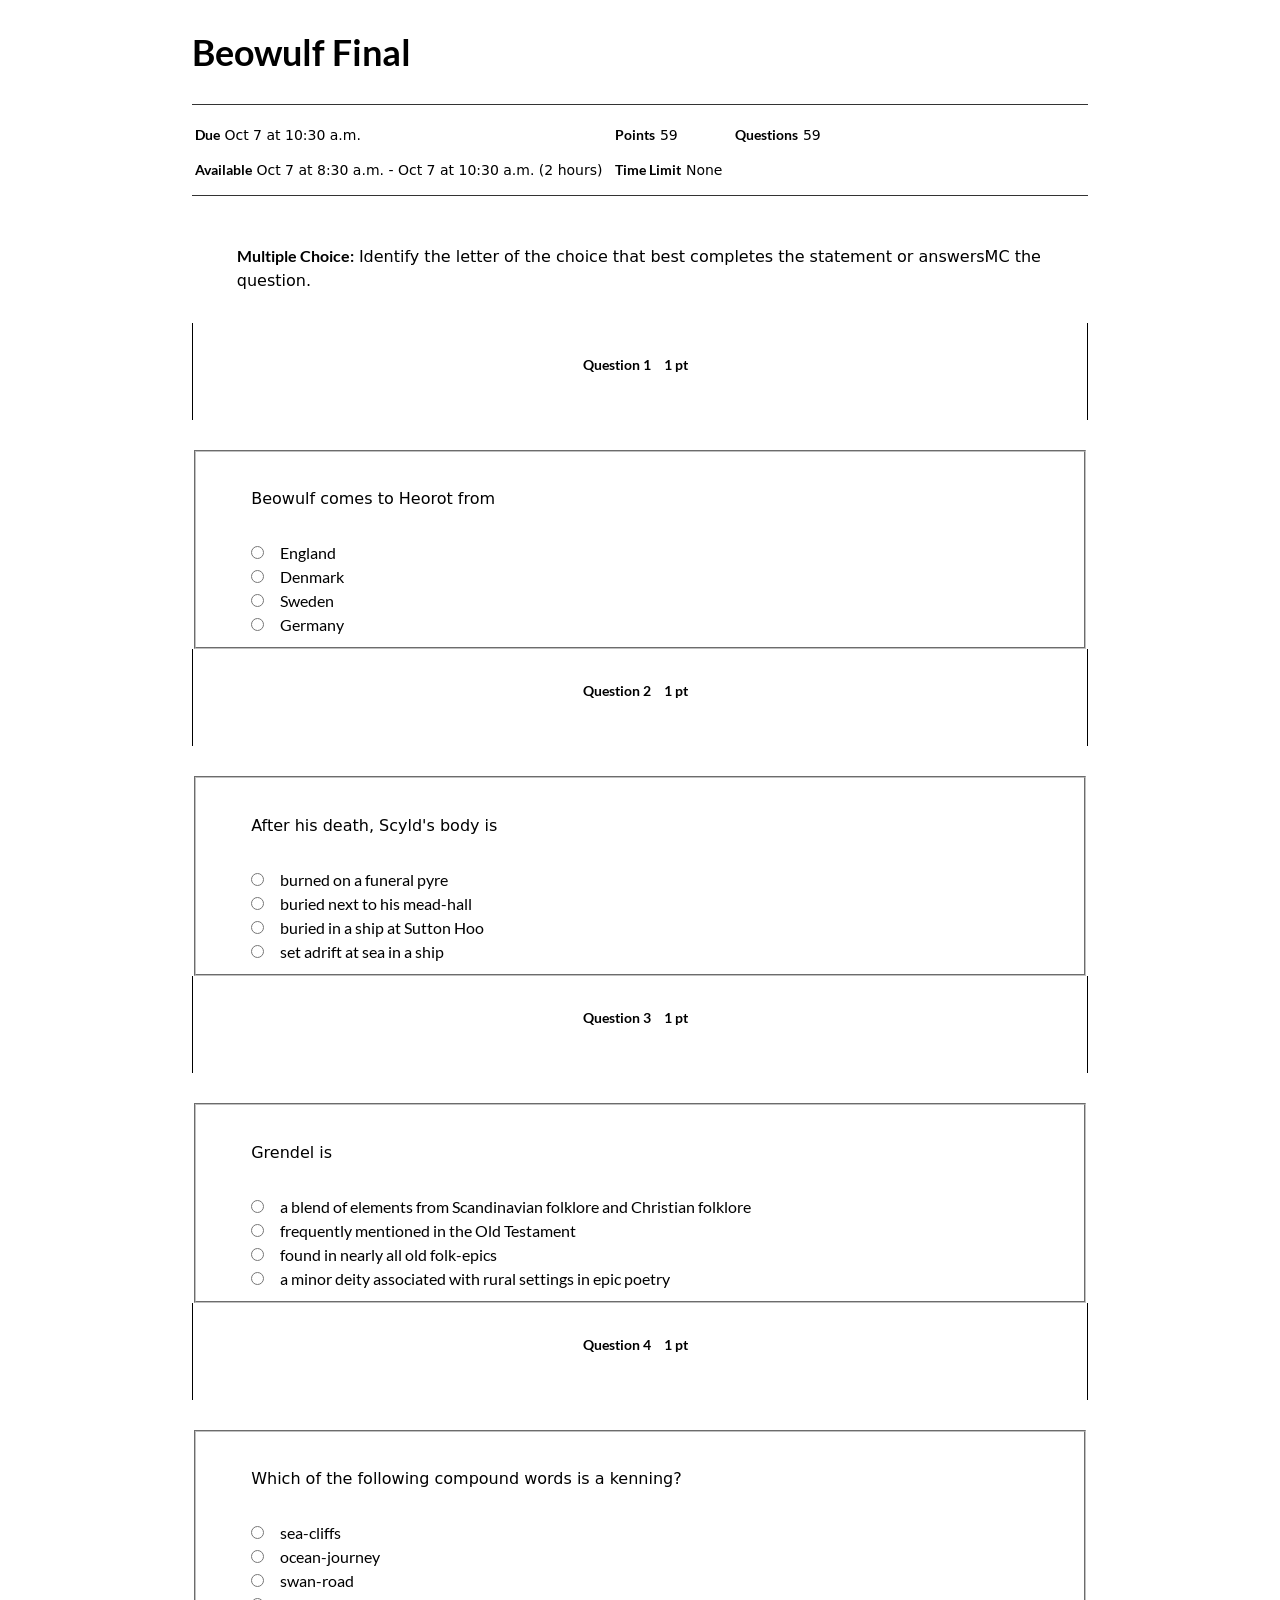
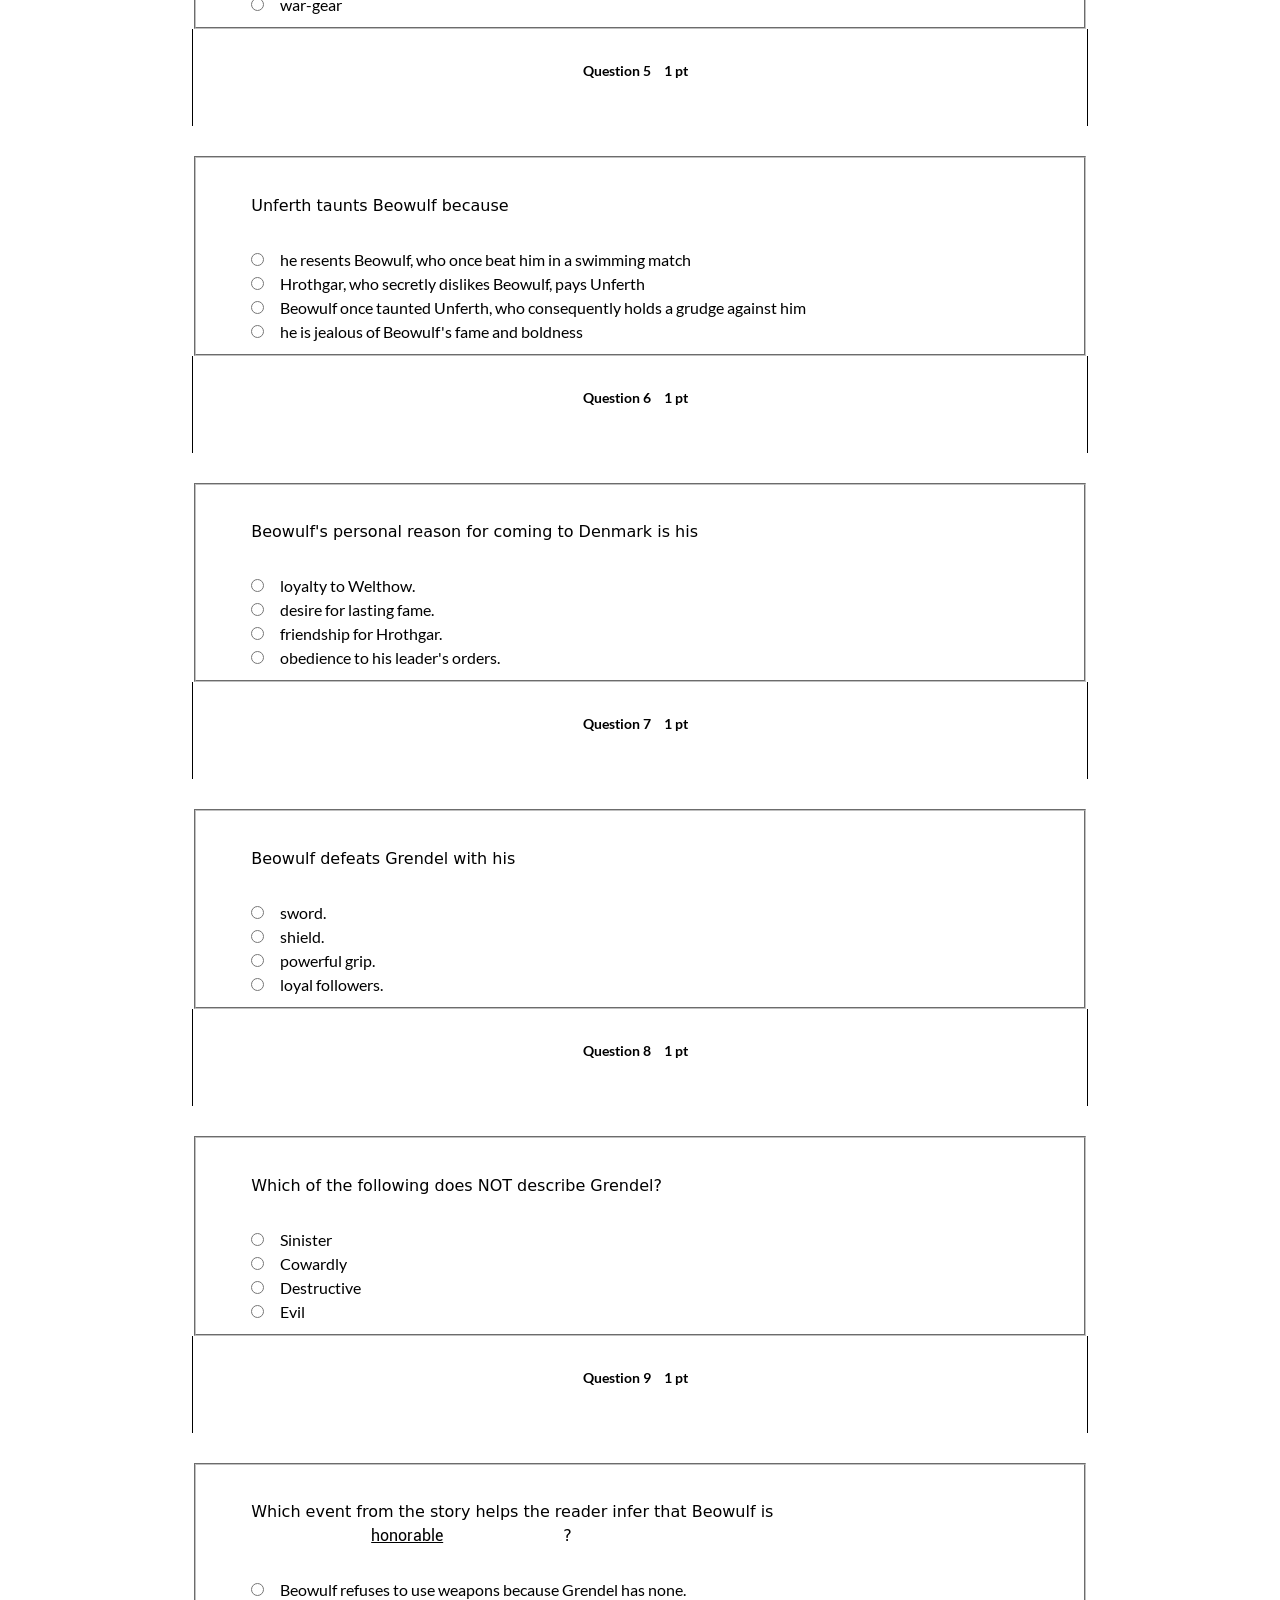
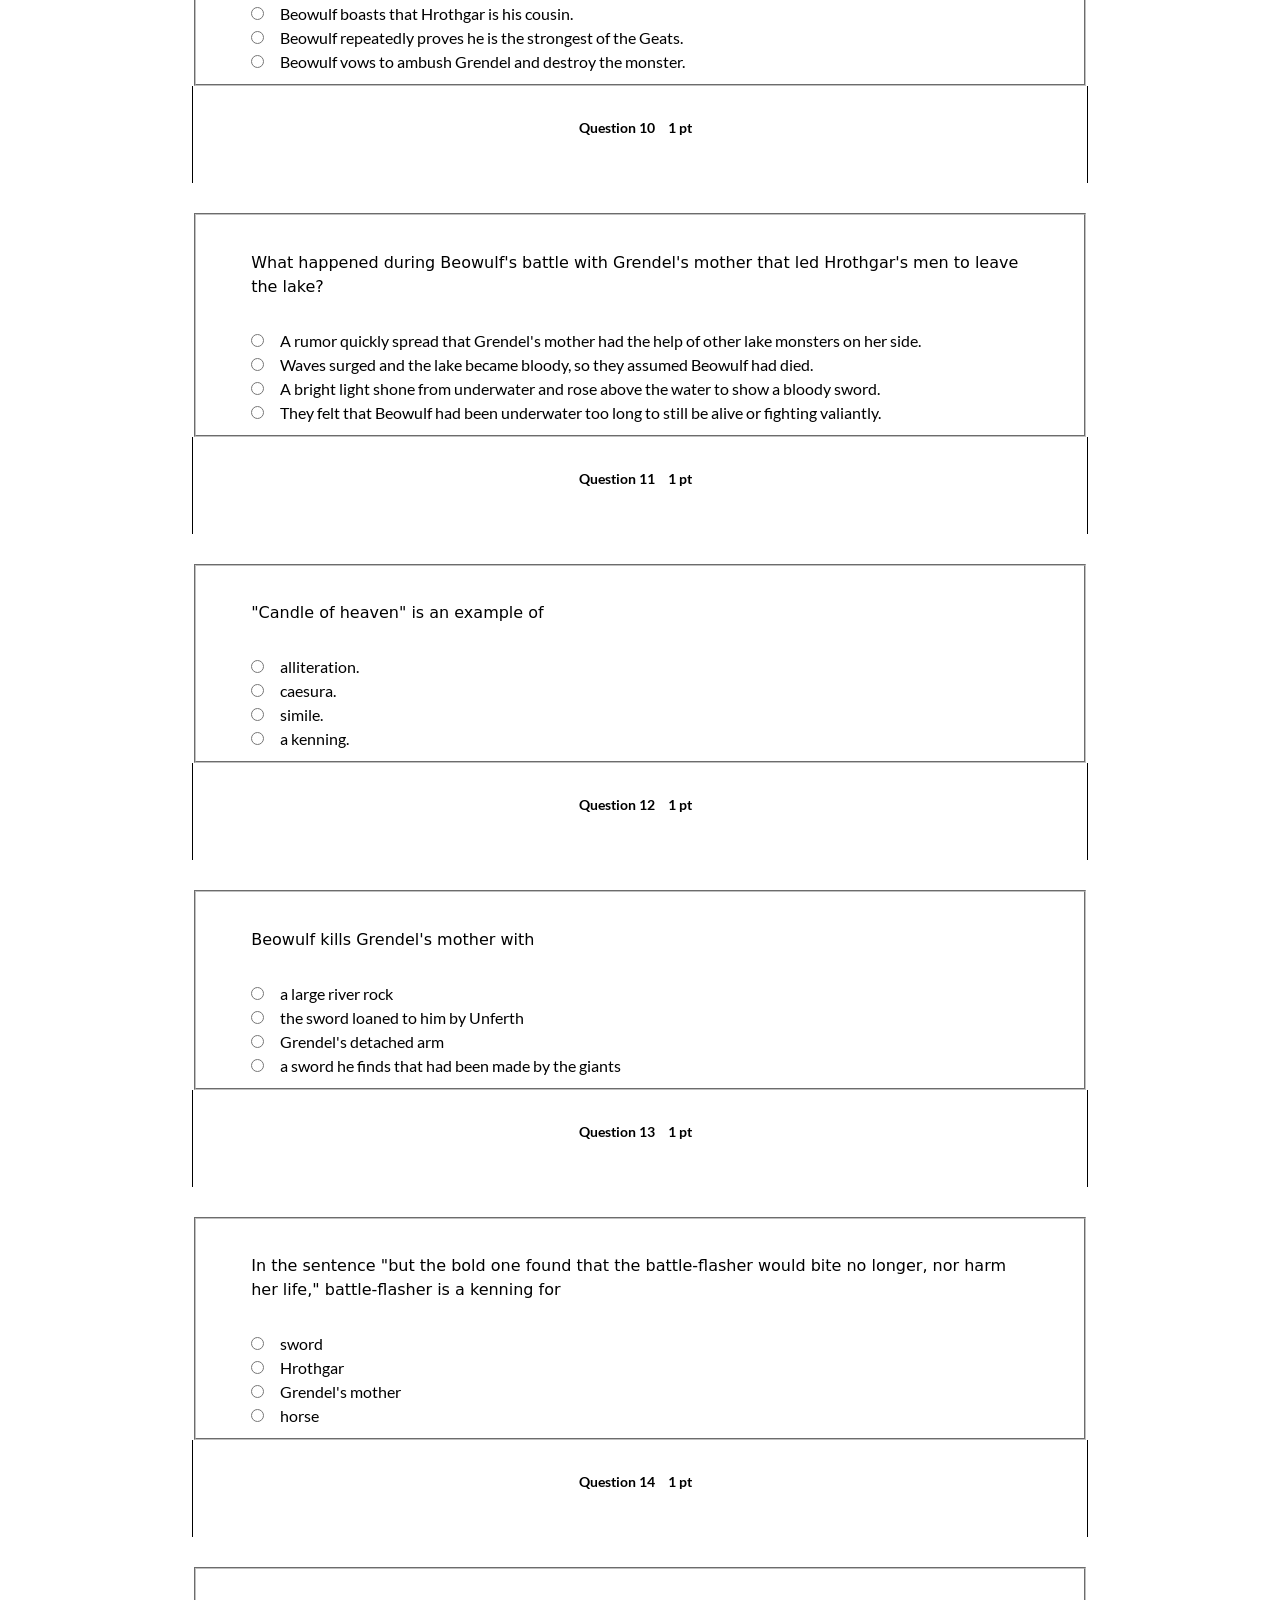
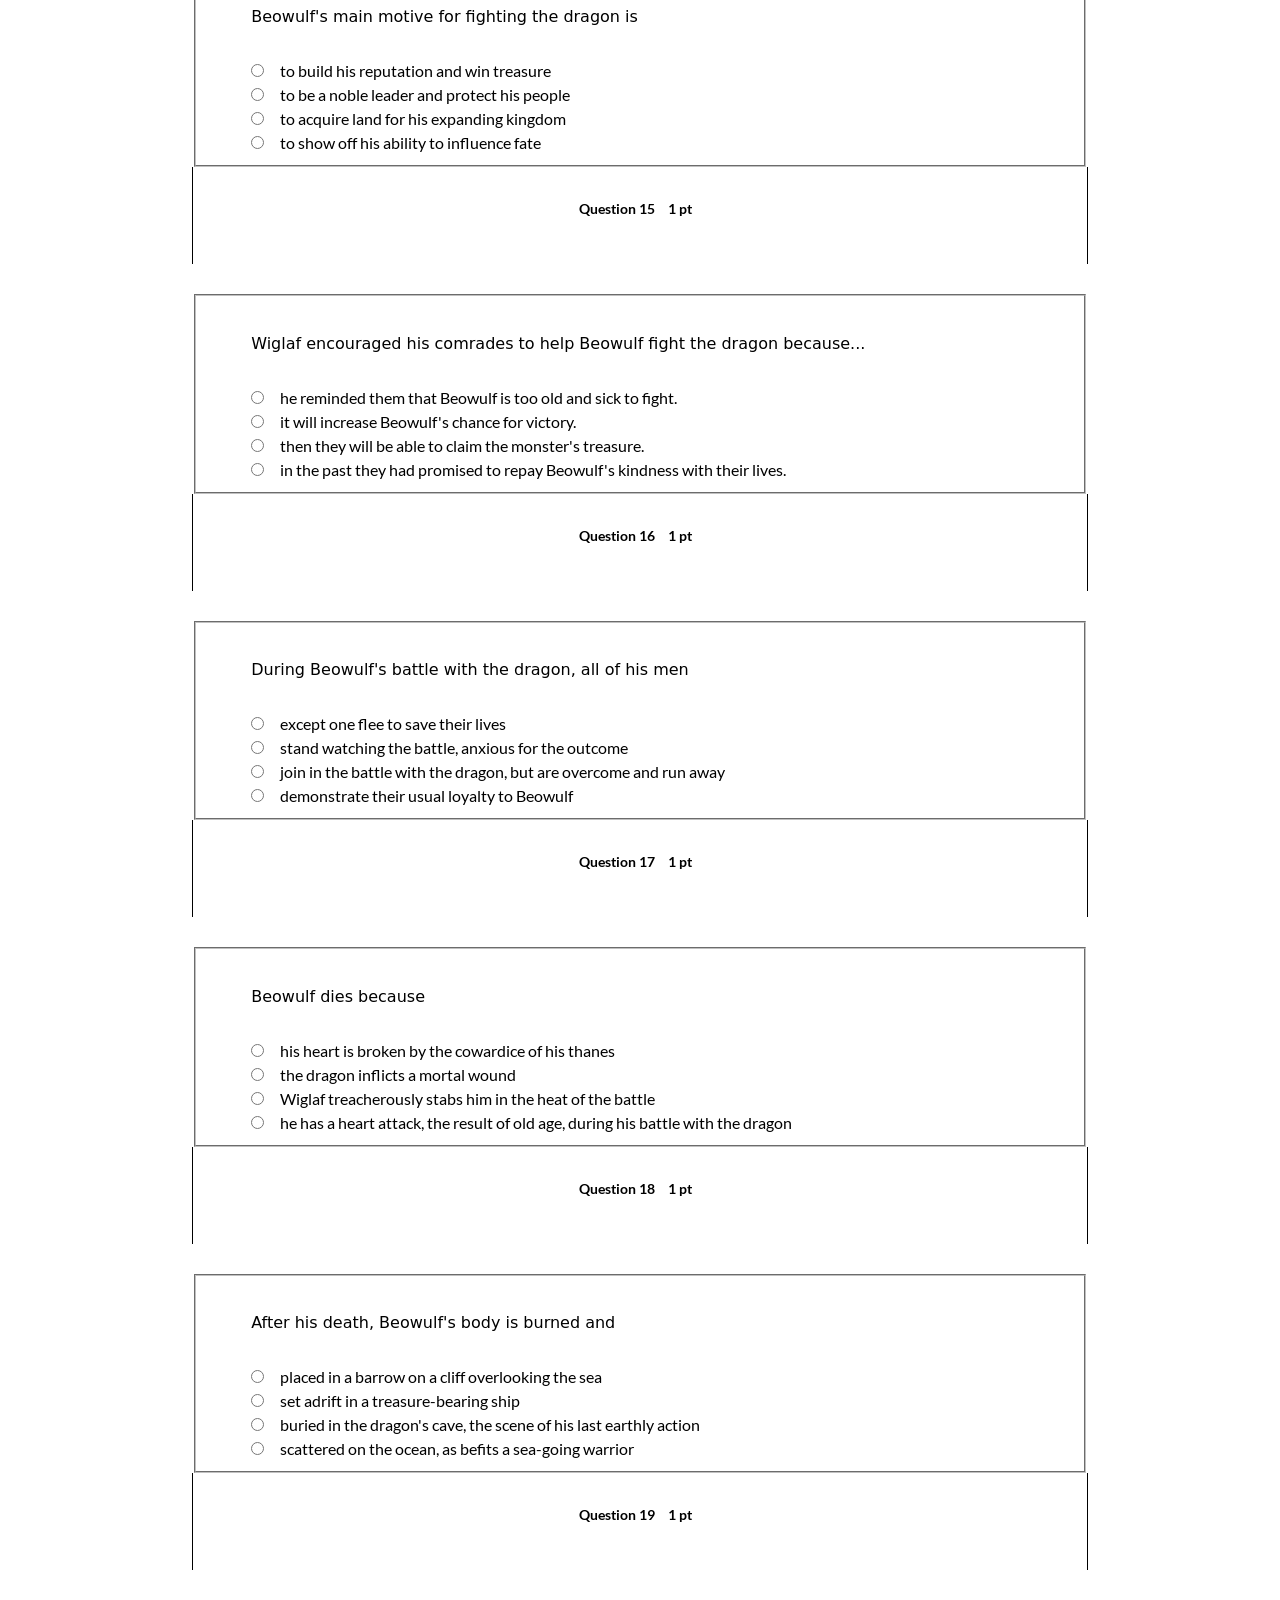
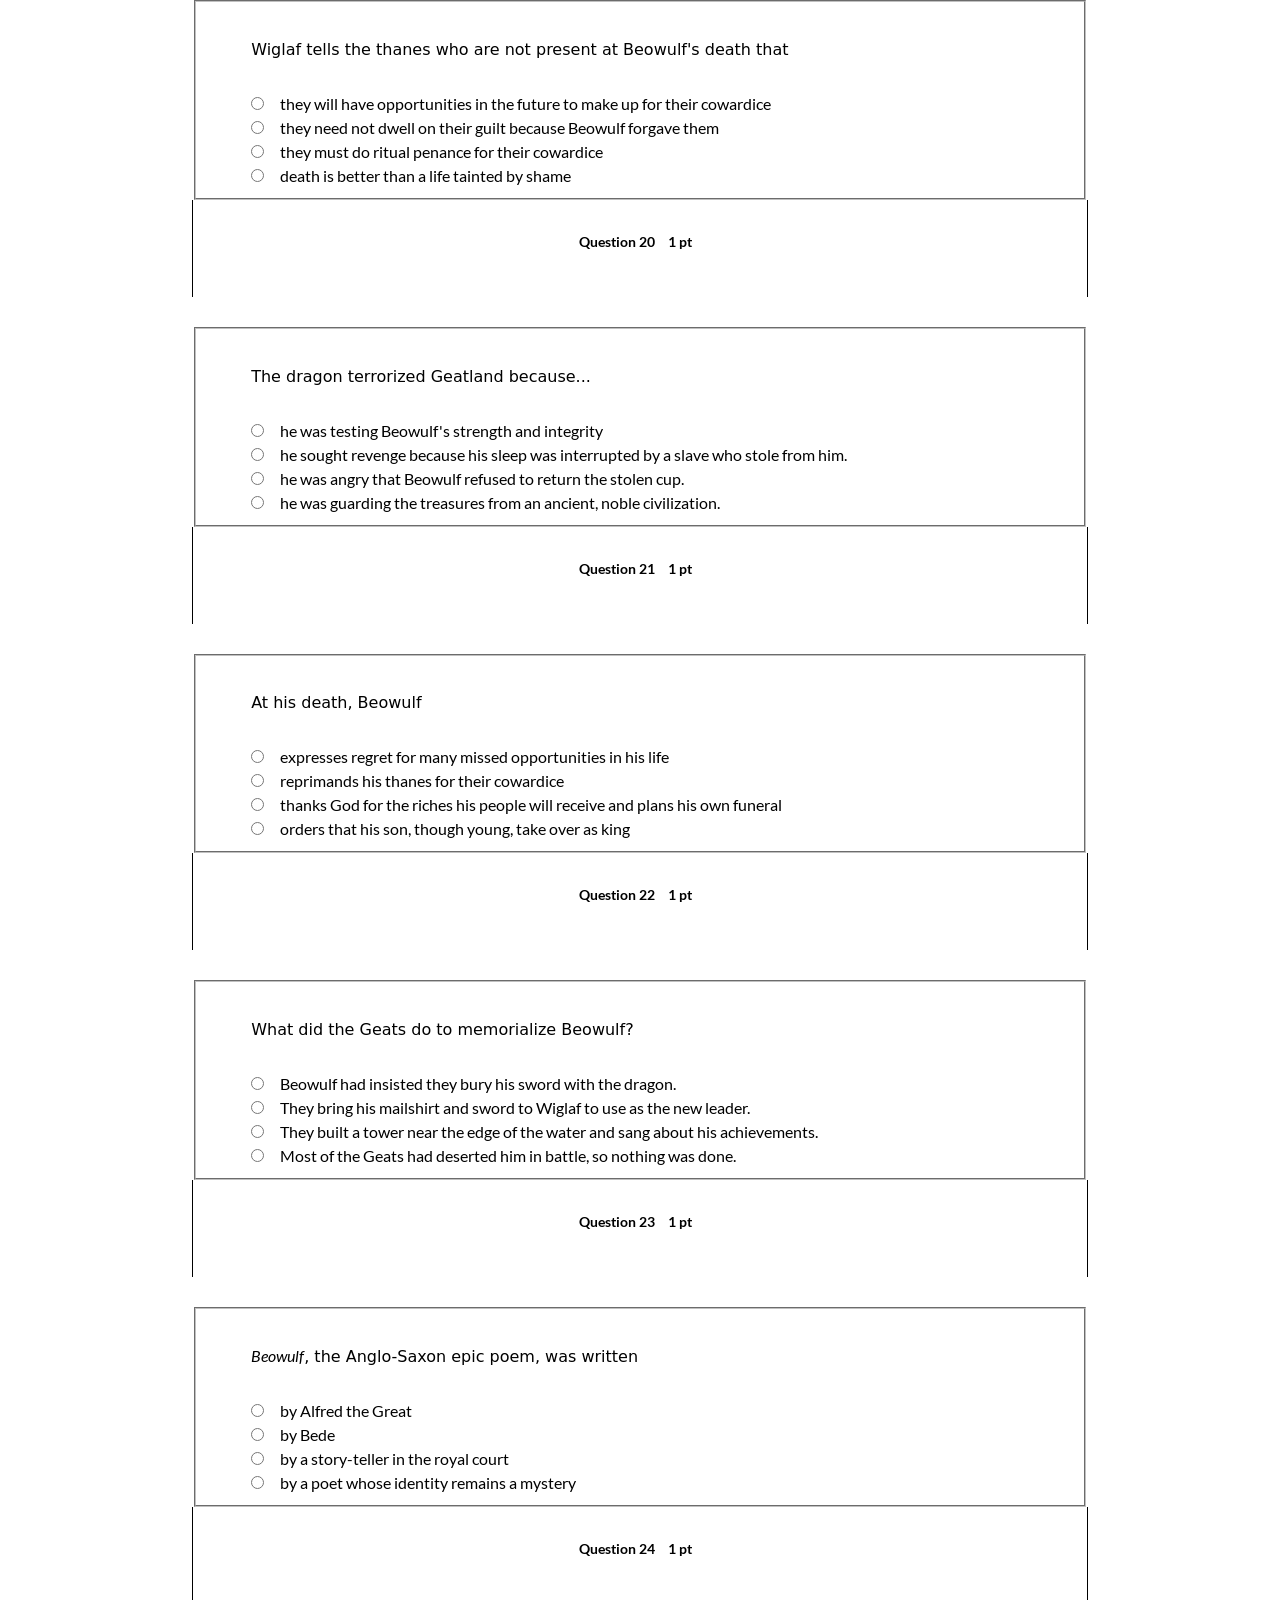
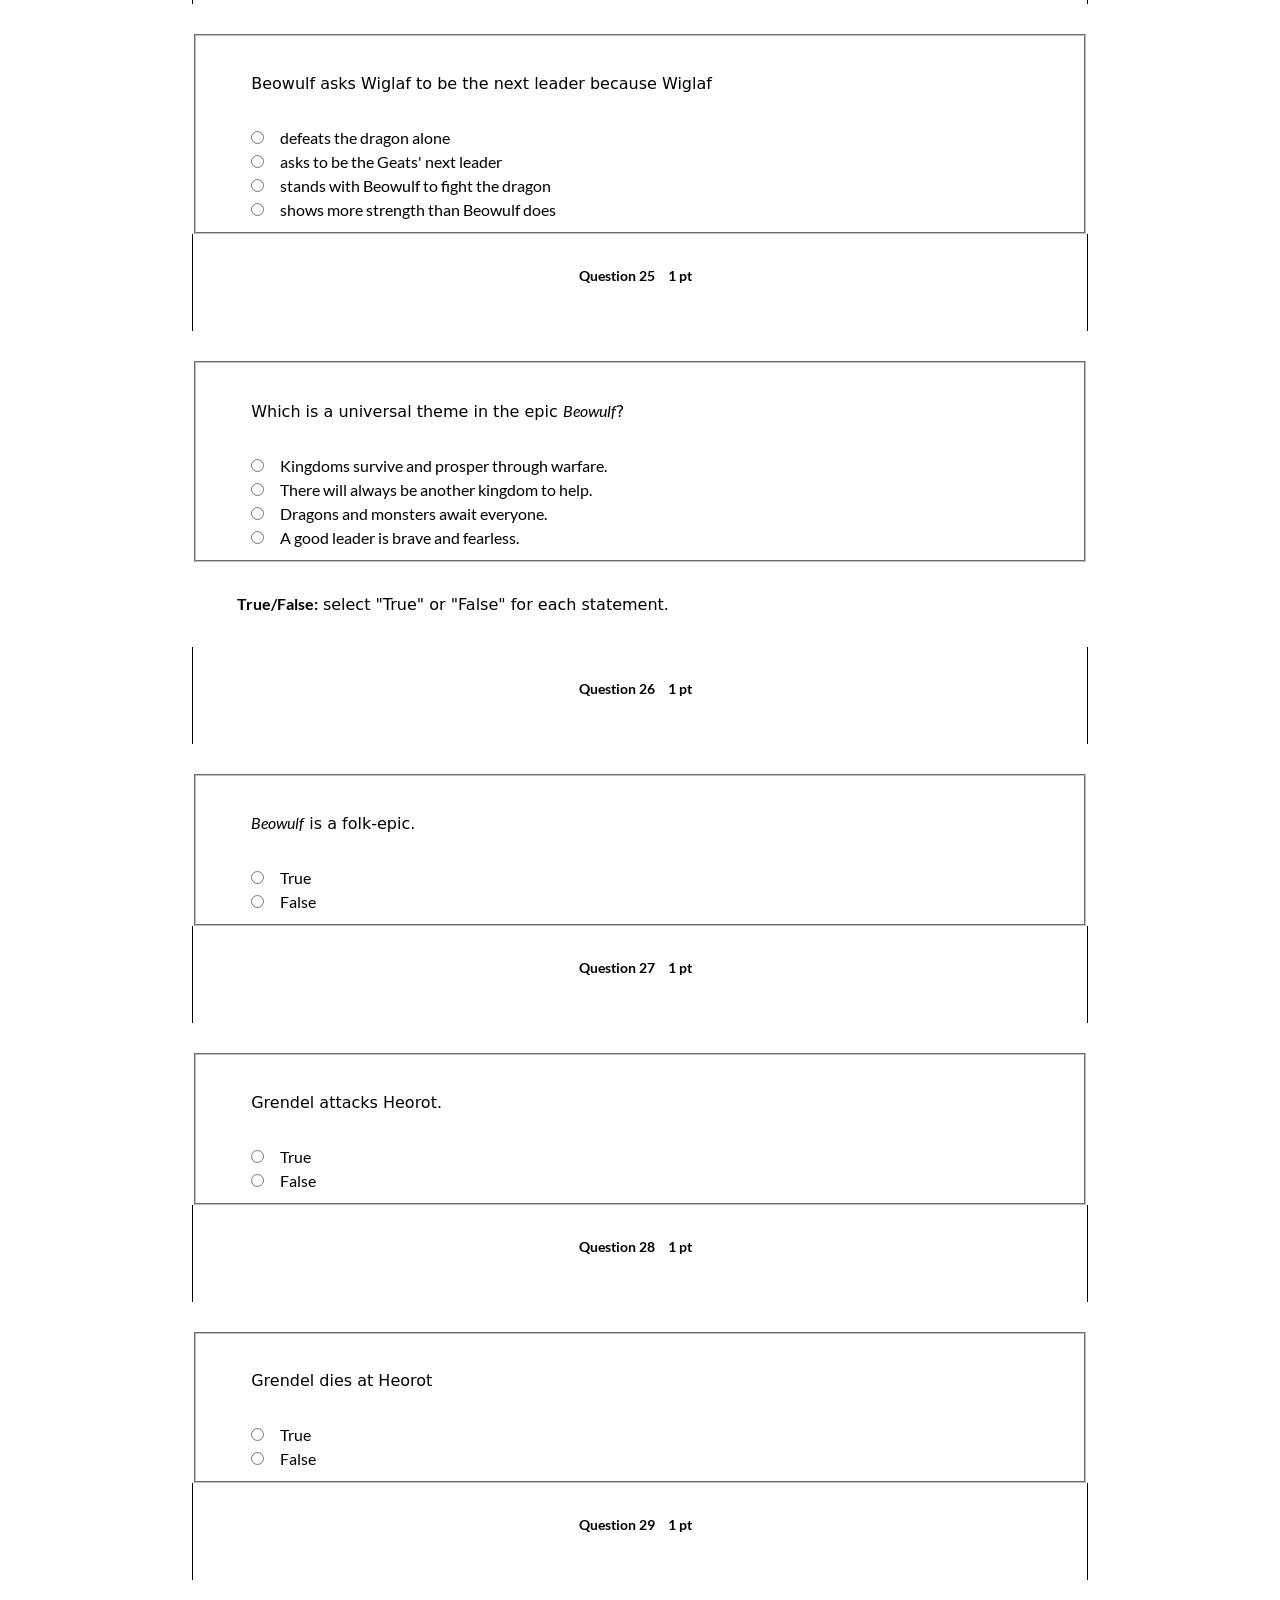
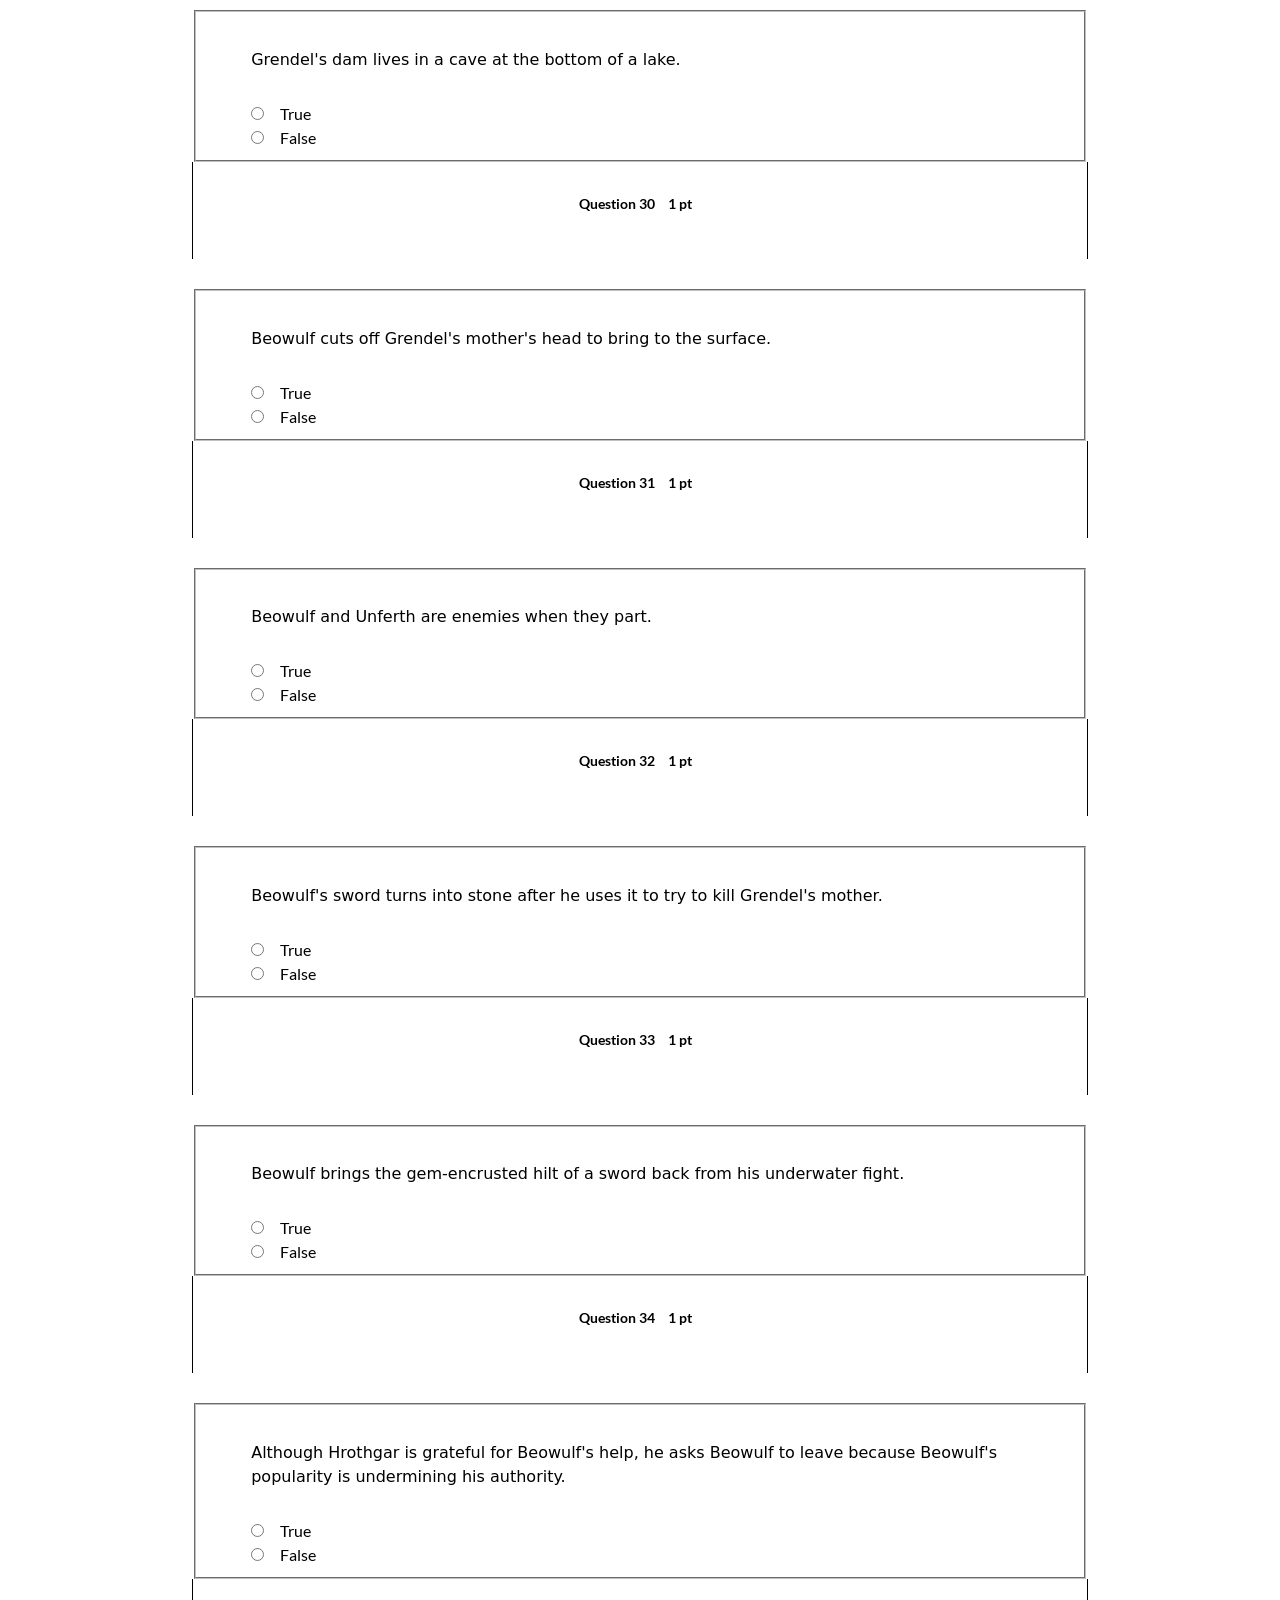
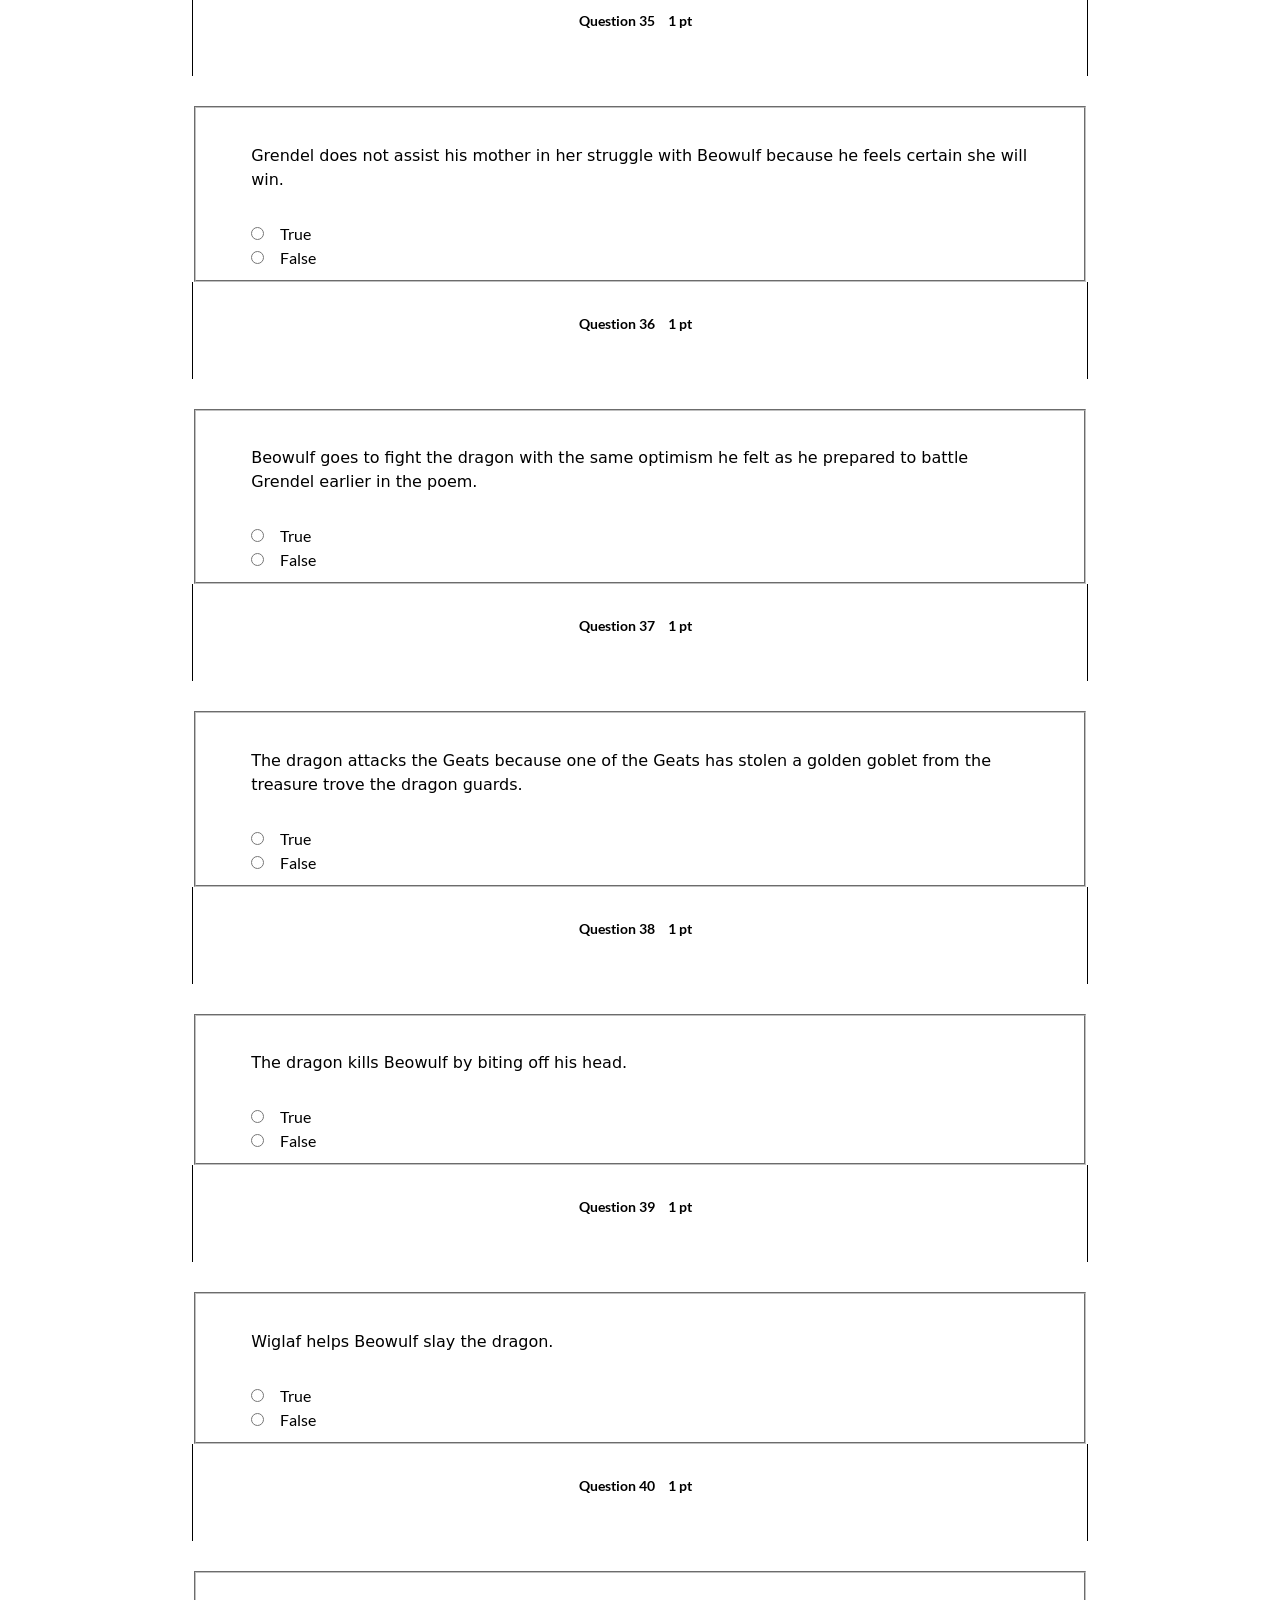
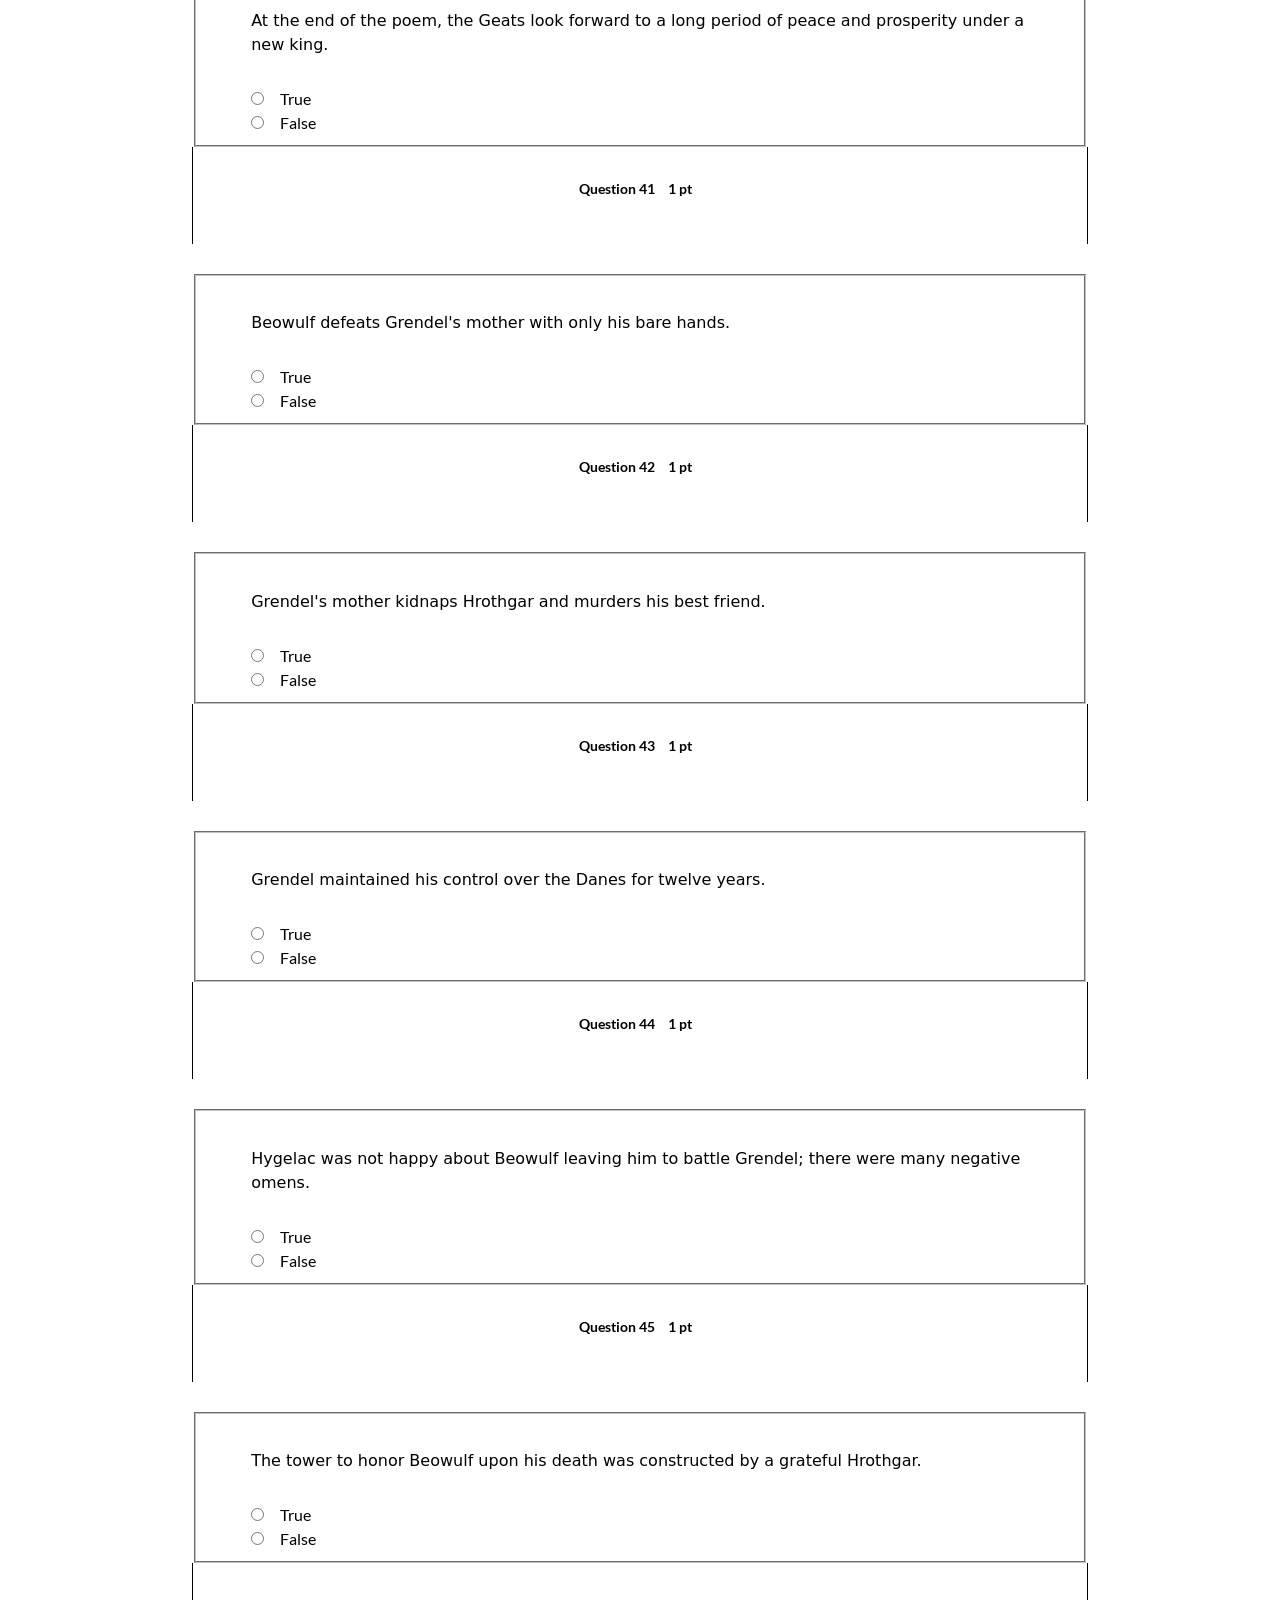
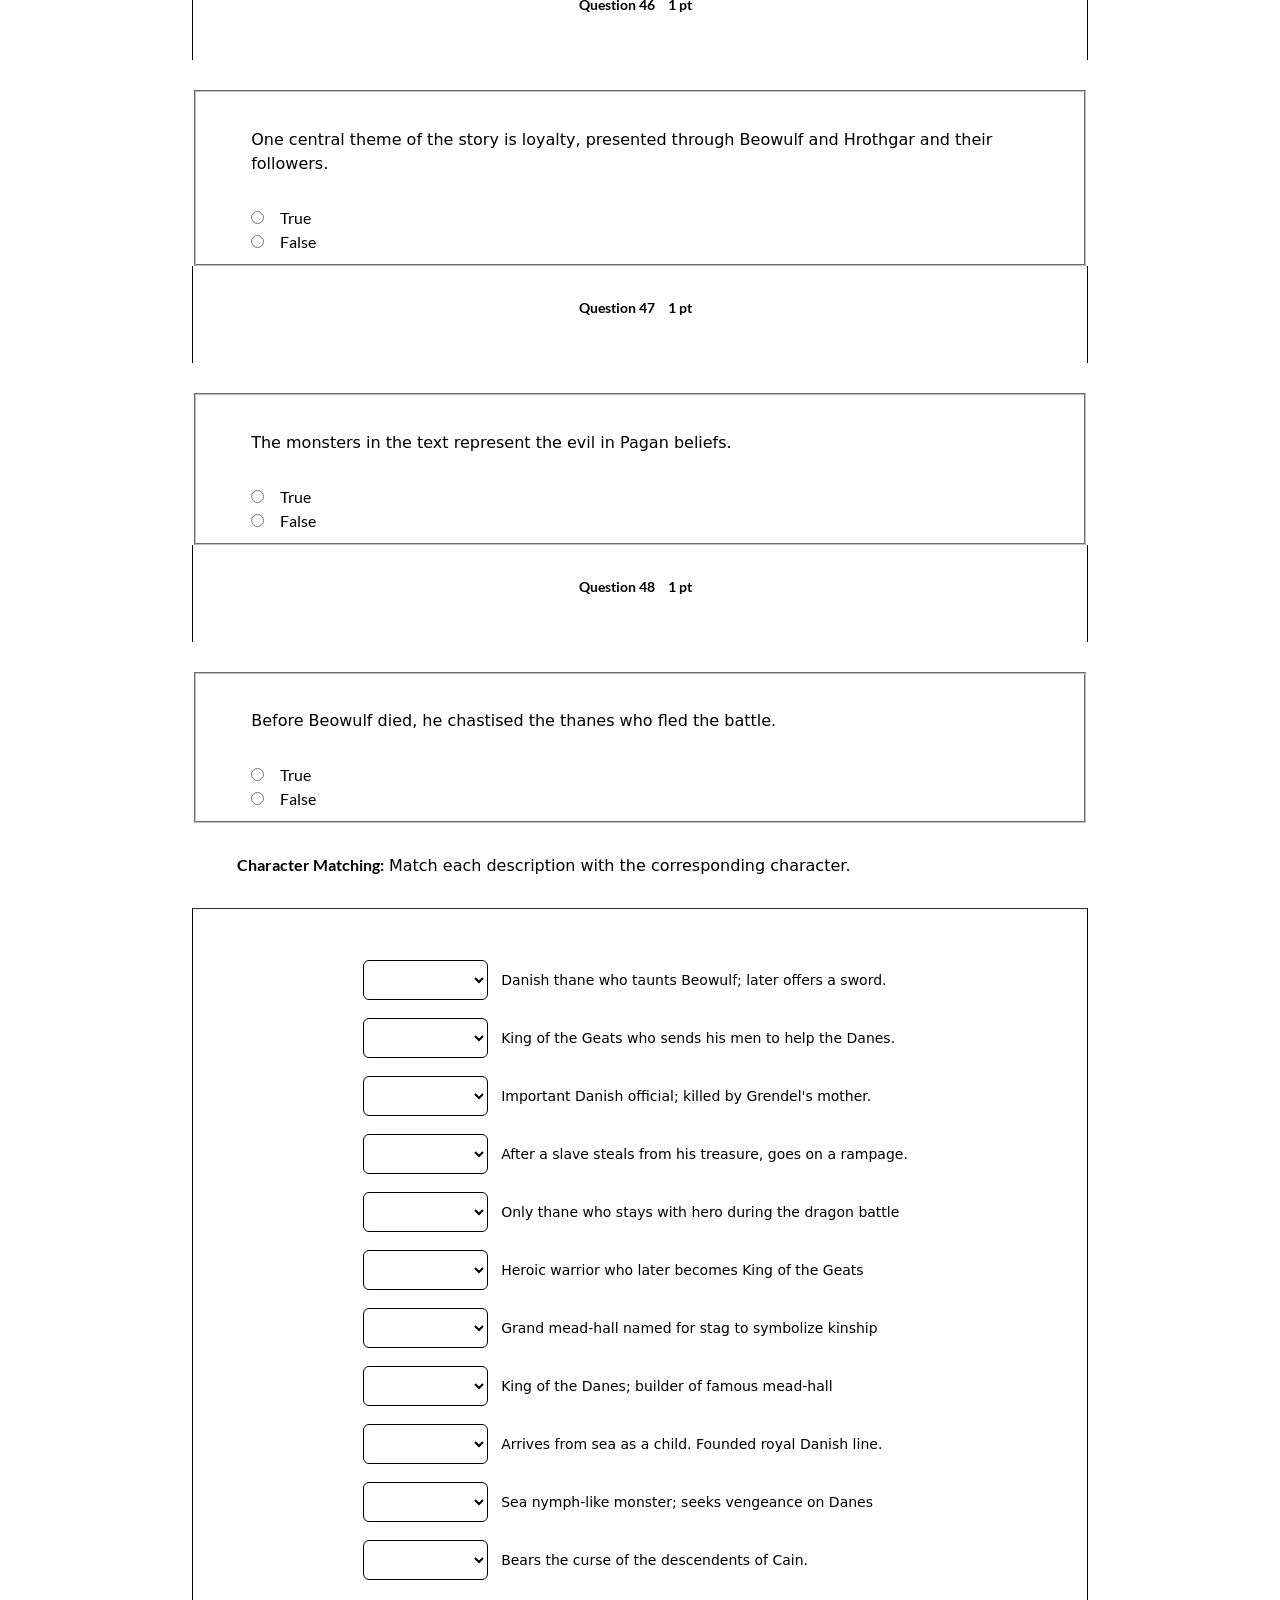
<file: huebbe_vocab/beowulf.html>
<!DOCTYPE html>
<html lang="en">
    <head>
        <meta name="viewport" content="width=device-width,initial-scale=1.0">
        <title>Beowulf Test</title>
        <link rel="stylesheet" href="../style.css">
        <style>
            .pTitle{
                background-color: darkgreen;
            }

            h1, h2, h3 {
                font-family: 'Lato_Bold', system-ui;
                color: black;
                margin-left: 0%;
            }

            button:hover {
                background-color: black;
            }

            button {
                border: 1px solid darkred;
                background-color: red;
                font-family: 'Lato_Regular', system-ui;
            }

            p {
                font-family: 'Lato', system-ui;
                margin-left: 5%;
                margin-right: 5%;
            }

            td {
                font-family: 'Lato', system-ui;
            }

            strong, th {
                font-family: 'Lato_Bold', system-ui;
            }

            i {
                font-family: 'Lato_Italic', system-ui;
            }

            html, body {
                background-color: white;
                color: black;
            }

            input {
                margin-left: 5%;
            }

            .que {
                border: 1px solid black;
                display: flex;
                justify-content: center;
                align-items: center;
                padding-top: 30px;
                padding-bottom: 30px;
                border-top: 0px;
                border-bottom: 0px;
            }

            .info {
                border-bottom: 1px solid #333;
                width: 70%;
                margin: auto;
            }

            input {
                cursor: pointer;
            }

            label {
                margin-left: 1%;
            }
        </style>
    </head>
    <body>
        <div class="info">
            <h2>Beowulf Final</h2>
        </div>
        <div class="info">
            <table>
                <tr>
                    <th></th>
                    <th></th>
                    <th></th>
                </tr>
                <tr>
                    <td><strong>Due</strong> Oct 7 at 10:30 a.m.</td>
                    <td><strong>Points</strong> 59</td>
                    <td><strong>Questions</strong> 59</td>
                </tr>
                <tr>
                    <td><strong>Available</strong> Oct 7 at 8:30 a.m. - Oct 7 at 10:30 a.m. (2 hours)</td>
                    <td><strong>Time Limit</strong> None</td>
                </tr>
            </table>
        </div>
        <br>
        <div class="questions" style="width: 70%; margin: auto;">
        <p><strong>Multiple Choice:</strong> Identify the letter of the choice that best completes the statement or answersMC the question.</p>
            <div class="que">
                <table id="q1">
                    <tr>
                        <th>Question 1</th>
                        <th>1 pt</th>
                    </tr>
                </table>
            </div>
            <p style="text-align: center;" id="1"></p>
            <form>
                <fieldset>
                    <p>Beowulf comes to Heorot from</p>
                    <div>
                    <input type="radio" id="A" name="q1" value="A">
                    <label for="A">England</label>
                    </div>
                    <div>
                    <input type="radio" id="B" name="q1" value="B">
                    <label for="B">Denmark</label>
                    </div>
                    <div>
                    <input type="radio" id="C" name="q1" value="C">
                    <label for="C">Sweden</label>
                    </div>
                    <div>
                    <input type="radio" id="D" name="q1" value="D">
                    <label for="D">Germany</label>
                    </div>
                </fieldset>
            </form>
            <div class="que">
                <table>
                    <tr>
                        <th>Question 2</th>
                        <th>1 pt</th>
                    </tr>
                </table>
            </div>
            <p style="text-align: center;" id="2"></p>
            <form>
                <fieldset>
                    <p>After his death, Scyld's body is</p>
                    <div>
                    <input type="radio" id="A" name="q2" value="A">
                    <label for="A">burned on a funeral pyre</label>
                    </div>
                    <div>
                    <input type="radio" id="B" name="q2" value="B">
                    <label for="B">buried next to his mead-hall</label>
                    </div>
                    <div>
                    <input type="radio" id="C" name="q2" value="C">
                    <label for="C">buried in a ship at Sutton Hoo</label>
                    </div>
                    <div>
                    <input type="radio" id="D" name="q2" value="D">
                    <label for="D">set adrift at sea in a ship</label>
                    </div>
                </fieldset>
            </form>
            <div class="que">
                <table>
                    <tr>
                        <th>Question 3</th>
                        <th>1 pt</th>
                    </tr>
                </table>
            </div>
            <p style="text-align: center;" id="3"></p>
            <form>
                <fieldset>
                    <p>Grendel is</p>
                    <div>
                    <input type="radio" id="A" name="q3" value="A">
                    <label for="A">a blend of elements from Scandinavian folklore and Christian folklore</label>
                    </div>
                    <div>
                    <input type="radio" id="B" name="q3" value="B">
                    <label for="B">frequently mentioned in the Old Testament</label>
                    </div>
                    <div>
                    <input type="radio" id="C" name="q3" value="C">
                    <label for="C">found in nearly all old folk-epics</label>
                    </div>
                    <div>
                    <input type="radio" id="D" name="q3" value="D">
                    <label for="D">a minor deity associated with rural settings in epic poetry</label>
                    </div>
                </fieldset>
            </form>
            <div class="que">
                <table>
                    <tr>
                        <th>Question 4</th>
                        <th>1 pt</th>
                    </tr>
                </table>
            </div>
            <p style="text-align: center;" id="4"></p>
            <form>
                <fieldset>
                    <p>Which of the following compound words is a kenning?</p>
                    <div>
                    <input type="radio" id="A" name="q4" value="A">
                    <label for="A">sea-cliffs</label>
                    </div>
                    <div>
                    <input type="radio" id="B" name="q4" value="B">
                    <label for="B">ocean-journey</label>
                    </div>
                    <div>
                    <input type="radio" id="C" name="q4" value="C">
                    <label for="C">swan-road</label>
                    </div>
                    <div>
                    <input type="radio" id="D" name="q4" value="D">
                    <label for="D">war-gear</label>
                    </div>
                </fieldset>
            </form>
            <div class="que">
                <table>
                    <tr>
                        <th>Question 5</th>
                        <th>1 pt</th>
                    </tr>
                </table>
            </div>
            <p style="text-align: center;" id="5"></p>
            <form>
                <fieldset>
                    <p>Unferth taunts Beowulf because</p>
                    <div>
                    <input type="radio" id="A" name="q5" value="A">
                    <label for="A">he resents Beowulf, who once beat him in a swimming match</label>
                    </div>
                    <div>
                    <input type="radio" id="B" name="q5" value="B">
                    <label for="B">Hrothgar, who secretly dislikes Beowulf, pays Unferth</label>
                    </div>
                    <div>
                    <input type="radio" id="C" name="q5" value="C">
                    <label for="C">Beowulf once taunted Unferth, who consequently holds a grudge against him</label>
                    </div>
                    <div>
                    <input type="radio" id="D" name="q5" value="D">
                    <label for="D">he is jealous of Beowulf's fame and boldness</label>
                    </div>
                </fieldset>
            </form>
            <div class="que">
                <table>
                    <tr>
                        <th>Question 6</th>
                        <th>1 pt</th>
                    </tr>
                </table>
            </div>
            <p style="text-align: center;" id="6"></p>
            <form>
                <fieldset>
                    <p>Beowulf's personal reason for coming to Denmark is his</p>
                    <div>
                    <input type="radio" id="A" name="q6" value="A">
                    <label for="A">loyalty to Welthow.</label>
                    </div>
                    <div>
                    <input type="radio" id="B" name="q6" value="B">
                    <label for="B">desire for lasting fame.</label>
                    </div>
                    <div>
                    <input type="radio" id="C" name="q6" value="C">
                    <label for="C">friendship for Hrothgar.</label>
                    </div>
                    <div>
                    <input type="radio" id="D" name="q6" value="D">
                    <label for="D">obedience to his leader's orders.</label>
                    </div>
                </fieldset>
            </form>
            <div class="que">
                <table>
                    <tr>
                        <th>Question 7</th>
                        <th>1 pt</th>
                    </tr>
                </table>
            </div>
            <p style="text-align: center;" id="7"></p>
            <form>
                <fieldset>
                    <p>Beowulf defeats Grendel with his</p>
                    <div>
                    <input type="radio" id="A" name="q7" value="A">
                    <label for="A">sword.</label>
                    </div>
                    <div>
                    <input type="radio" id="B" name="q7" value="B">
                    <label for="B">shield.</label>
                    </div>
                    <div>
                    <input type="radio" id="C" name="q7" value="C">
                    <label for="C">powerful grip.</label>
                    </div>
                    <div>
                    <input type="radio" id="D" name="q7" value="D">
                    <label for="D">loyal followers.</label>
                    </div>
                </fieldset>
            </form>
            <div class="que">
                <table>
                    <tr>
                        <th>Question 8</th>
                        <th>1 pt</th>
                    </tr>
                </table>
            </div>
            <p style="text-align: center;" id="8"></p>
            <form>
                <fieldset>
                    <p>Which of the following does NOT describe Grendel?</p>
                    <div>
                    <input type="radio" id="A" name="q8" value="A">
                    <label for="A">Sinister</label>
                    </div>
                    <div>
                    <input type="radio" id="B" name="q8" value="B">
                    <label for="B">Cowardly</label>
                    </div>
                    <div>
                    <input type="radio" id="C" name="q8" value="C">
                    <label for="C">Destructive</label>
                    </div>
                    <div>
                    <input type="radio" id="D" name="q8" value="D">
                    <label for="D">Evil</label>
                    </div>
                </fieldset>
            </form>
            <div class="que">
                <table>
                    <tr>
                        <th>Question 9</th>
                        <th>1 pt</th>
                    </tr>
                </table>
            </div>
            <p style="text-align: center;" id="9"></p>
            <form>
                <fieldset>
                    <p>Which event from the story helps the reader infer that Beowulf is <u>honorable</u>?</p>
                    <div>
                    <input type="radio" id="A" name="q9" value="A">
                    <label for="A">Beowulf refuses to use weapons because Grendel has none.</label>
                    </div>
                    <div>
                    <input type="radio" id="B" name="q9" value="B">
                    <label for="B">Beowulf boasts that Hrothgar is his cousin.</label>
                    </div>
                    <div>
                    <input type="radio" id="C" name="q9" value="C">
                    <label for="C">Beowulf repeatedly proves he is the strongest of the Geats.</label>
                    </div>
                    <div>
                    <input type="radio" id="D" name="q9" value="D">
                    <label for="D">Beowulf vows to ambush Grendel and destroy the monster.</label>
                    </div>
                </fieldset>
            </form>
            <div class="que">
                <table>
                    <tr>
                        <th>Question 10</th>
                        <th>1 pt</th>
                    </tr>
                </table>
            </div>
            <p style="text-align: center;" id="10"></p>
            <form>
                <fieldset>
                    <p>What happened during Beowulf's battle with Grendel's mother that led Hrothgar's men to leave the lake?</p>
                    <div>
                    <input type="radio" id="A" name="q10" value="A">
                    <label for="A">A rumor quickly spread that Grendel's mother had the help of other lake monsters on her side.</label>
                    </div>
                    <div>
                    <input type="radio" id="B" name="q10" value="B">
                    <label for="B">Waves surged and the lake became bloody, so they assumed Beowulf had died.</label>
                    </div>
                    <div>
                    <input type="radio" id="C" name="q10" value="C">
                    <label for="C">A bright light shone from underwater and rose above the water to show a bloody sword.</label>
                    </div>
                    <div>
                    <input type="radio" id="D" name="q10" value="D">
                    <label for="D">They felt that Beowulf had been underwater too long to still be alive or fighting valiantly.</label>
                    </div>
                </fieldset>
            </form>
            <div class="que">
                <table>
                    <tr>
                        <th>Question 11</th>
                        <th>1 pt</th>
                    </tr>
                </table>
            </div>
            <p style="text-align: center;" id="11"></p>
            <form>
                <fieldset>
                    <p>"Candle of heaven" is an example of</p>
                    <div>
                    <input type="radio" id="A" name="q11" value="A">
                    <label for="A">alliteration.</label>
                    </div>
                    <div>
                    <input type="radio" id="B" name="q11" value="B">
                    <label for="B">caesura.</label>
                    </div>
                    <div>
                    <input type="radio" id="C" name="q11" value="C">
                    <label for="C">simile.</label>
                    </div>
                    <div>
                    <input type="radio" id="D" name="q11" value="D">
                    <label for="D">a kenning.</label>
                    </div>
                </fieldset>
            </form>
            <div class="que">
                <table>
                    <tr>
                        <th>Question 12</th>
                        <th>1 pt</th>
                    </tr>
                </table>
            </div>
            <p style="text-align: center;" id="12"></p>
            <form>
                <fieldset>
                    <p>Beowulf kills Grendel's mother with</p>
                    <div>
                    <input type="radio" id="A" name="q12" value="A">
                    <label for="A">a large river rock</label>
                    </div>
                    <div>
                    <input type="radio" id="B" name="q12" value="B">
                    <label for="B">the sword loaned to him by Unferth</label>
                    </div>
                    <div>
                    <input type="radio" id="C" name="q12" value="C">
                    <label for="C">Grendel's detached arm</label>
                    </div>
                    <div>
                    <input type="radio" id="D" name="q12" value="D">
                    <label for="D">a sword he finds that had been made by the giants</label>
                    </div>
                </fieldset>
            </form>
            <div class="que">
                <table>
                    <tr>
                        <th>Question 13</th>
                        <th>1 pt</th>
                    </tr>
                </table>
            </div>
            <p style="text-align: center;" id="13"></p>
            <form>
                <fieldset>
                    <p>In the sentence "but the bold one found that the battle-flasher would bite no longer, nor harm her life," battle-flasher is a kenning for</p>
                    <div>
                    <input type="radio" id="A" name="q13" value="A">
                    <label for="A">sword</label>
                    </div>
                    <div>
                    <input type="radio" id="B" name="q13" value="B">
                    <label for="B">Hrothgar</label>
                    </div>
                    <div>
                    <input type="radio" id="C" name="q13" value="C">
                    <label for="C">Grendel's mother</label>
                    </div>
                    <div>
                    <input type="radio" id="D" name="q13" value="D">
                    <label for="D">horse</label>
                    </div>
                </fieldset>
            </form>
            <div class="que">
                <table>
                    <tr>
                        <th>Question 14</th>
                        <th>1 pt</th>
                    </tr>
                </table>
            </div>
            <p style="text-align: center;" id="14"></p>
            <form>
                <fieldset>
                    <p>Beowulf's main motive for fighting the dragon is</p>
                    <div>
                    <input type="radio" id="A" name="q14" value="A">
                    <label for="A">to build his reputation and win treasure</label>
                    </div>
                    <div>
                    <input type="radio" id="B" name="q14" value="B">
                    <label for="B">to be a noble leader and protect his people</label>
                    </div>
                    <div>
                    <input type="radio" id="C" name="q14" value="C">
                    <label for="C">to acquire land for his expanding kingdom</label>
                    </div>
                    <div>
                    <input type="radio" id="D" name="q14" value="D">
                    <label for="D">to show off his ability to influence fate</label>
                    </div>
                </fieldset>
            </form>
            <div class="que">
                <table>
                    <tr>
                        <th>Question 15</th>
                        <th>1 pt</th>
                    </tr>
                </table>
            </div>
            <p style="text-align: center;" id="15"></p>
            <form>
                <fieldset>
                    <p>Wiglaf encouraged his comrades to help Beowulf fight the dragon because...</p>
                    <div>
                    <input type="radio" id="A" name="q15" value="A">
                    <label for="A">he reminded them that Beowulf is too old and sick to fight.</label>
                    </div>
                    <div>
                    <input type="radio" id="B" name="q15" value="B">
                    <label for="B">it will increase Beowulf's chance for victory.</label>
                    </div>
                    <div>
                    <input type="radio" id="C" name="q15" value="C">
                    <label for="C">then they will be able to claim the monster's treasure.</label>
                    </div>
                    <div>
                    <input type="radio" id="D" name="q15" value="D">
                    <label for="D">in the past they had promised to repay Beowulf's kindness with their lives.</label>
                    </div>
                </fieldset>
            </form>
            <div class="que">
                <table>
                    <tr>
                        <th>Question 16</th>
                        <th>1 pt</th>
                    </tr>
                </table>
            </div>
            <p style="text-align: center;" id="16"></p>
            <form>
                <fieldset>
                    <p>During Beowulf's battle with the dragon, all of his men</p>
                    <div>
                    <input type="radio" id="A" name="q16" value="A">
                    <label for="A">except one flee to save their lives</label>
                    </div>
                    <div>
                    <input type="radio" id="B" name="q16" value="B">
                    <label for="B">stand watching the battle, anxious for the outcome</label>
                    </div>
                    <div>
                    <input type="radio" id="C" name="q16" value="C">
                    <label for="C">join in the battle with the dragon, but are overcome and run away</label>
                    </div>
                    <div>
                    <input type="radio" id="D" name="q16" value="D">
                    <label for="D">demonstrate their usual loyalty to Beowulf</label>
                    </div>
                </fieldset>
            </form>
            <div class="que">
                <table>
                    <tr>
                        <th>Question 17</th>
                        <th>1 pt</th>
                    </tr>
                </table>
            </div>
            <p style="text-align: center;" id="17"></p>
            <form>
                <fieldset>
                    <p>Beowulf dies because</p>
                    <div>
                    <input type="radio" id="A" name="q17" value="A">
                    <label for="A">his heart is broken by the cowardice of his thanes</label>
                    </div>
                    <div>
                    <input type="radio" id="B" name="q17" value="B">
                    <label for="B">the dragon inflicts a mortal wound</label>
                    </div>
                    <div>
                    <input type="radio" id="C" name="q17" value="C">
                    <label for="C">Wiglaf treacherously stabs him in the heat of the battle</label>
                    </div>
                    <div>
                    <input type="radio" id="D" name="q17" value="D">
                    <label for="D">he has a heart attack, the result of old age, during his battle with the dragon</label>
                    </div>
                </fieldset>
            </form>
            <div class="que">
                <table>
                    <tr>
                        <th>Question 18</th>
                        <th>1 pt</th>
                    </tr>
                </table>
            </div>
            <p style="text-align: center;" id="18"></p>
            <form>
                <fieldset>
                    <p>After his death, Beowulf's body is burned and</p>
                    <div>
                    <input type="radio" id="A" name="q18" value="A">
                    <label for="A">placed in a barrow on a cliff overlooking the sea</label>
                    </div>
                    <div>
                    <input type="radio" id="B" name="q18" value="B">
                    <label for="B">set adrift in a treasure-bearing ship </label>
                    </div>
                    <div>
                    <input type="radio" id="C" name="q18" value="C">
                    <label for="C">buried in the dragon's cave, the scene of his last earthly action </label>
                    </div>
                    <div>
                    <input type="radio" id="D" name="q18" value="D">
                    <label for="D">scattered on the ocean, as befits a sea-going warrior</label>
                    </div>
                </fieldset>
            </form>
            <div class="que">
                <table>
                    <tr>
                        <th>Question 19</th>
                        <th>1 pt</th>
                    </tr>
                </table>
            </div>
            <p style="text-align: center;" id="19"></p>
            <form>
                <fieldset>
                    <p>Wiglaf tells the thanes who are not present at Beowulf's death that </p>
                    <div>
                    <input type="radio" id="A" name="q19" value="A">
                    <label for="A">they will have opportunities in the future to make up for their cowardice</label>
                    </div>
                    <div>
                    <input type="radio" id="B" name="q19" value="B">
                    <label for="B">they need not dwell on their guilt because Beowulf forgave them</label>
                    </div>
                    <div>
                    <input type="radio" id="C" name="q19" value="C">
                    <label for="C">they must do ritual penance for their cowardice</label>
                    </div>
                    <div>
                    <input type="radio" id="D" name="q19" value="D">
                    <label for="D">death is better than a life tainted by shame</label>
                    </div>
                </fieldset>
            </form>
            <div class="que">
                <table>
                    <tr>
                        <th>Question 20</th>
                        <th>1 pt</th>
                    </tr>
                </table>
            </div>
            <p style="text-align: center;" id="20"></p>
            <form>
                <fieldset>
                    <p>The dragon terrorized Geatland because...</p>
                    <div>
                    <input type="radio" id="A" name="q20" value="A">
                    <label for="A">he was testing Beowulf's strength and integrity</label>
                    </div>
                    <div>
                    <input type="radio" id="B" name="q20" value="B">
                    <label for="B">he sought revenge because his sleep was interrupted by a slave who stole from him.</label>
                    </div>
                    <div>
                    <input type="radio" id="C" name="q20" value="C">
                    <label for="C">he was angry that Beowulf refused to return the stolen cup.</label>
                    </div>
                    <div>
                    <input type="radio" id="D" name="q20" value="D">
                    <label for="D">he was guarding the treasures from an ancient, noble civilization.</label>
                    </div>
                </fieldset>
            </form>
            <div class="que">
                <table>
                    <tr>
                        <th>Question 21</th>
                        <th>1 pt</th>
                    </tr>
                </table>
            </div>
            <p style="text-align: center;" id="21"></p>
            <form>
                <fieldset>
                    <p>At his death, Beowulf</p>
                    <div>
                    <input type="radio" id="A" name="q21" value="A">
                    <label for="A">expresses regret for many missed opportunities in his life</label>
                    </div>
                    <div>
                    <input type="radio" id="B" name="q21" value="B">
                    <label for="B">reprimands his thanes for their cowardice</label>
                    </div>
                    <div>
                    <input type="radio" id="C" name="q21" value="C">
                    <label for="C">thanks God for the riches his people will receive and plans his own funeral</label>
                    </div>
                    <div>
                    <input type="radio" id="D" name="q21" value="D">
                    <label for="D">orders that his son, though young, take over as king</label>
                    </div>
                </fieldset>
            </form>
            <div class="que">
                <table>
                    <tr>
                        <th>Question 22</th>
                        <th>1 pt</th>
                    </tr>
                </table>
            </div>
            <p style="text-align: center;" id="22"></p>
            <form>
                <fieldset>
                    <p>What did the Geats do to memorialize Beowulf?</p>
                    <div>
                    <input type="radio" id="A" name="q22" value="A">
                    <label for="A">Beowulf had insisted they bury his sword with the dragon.</label>
                    </div>
                    <div>
                    <input type="radio" id="B" name="q22" value="B">
                    <label for="B">They bring his mailshirt and sword to Wiglaf to use as the new leader.</label>
                    </div>
                    <div>
                    <input type="radio" id="C" name="q22" value="C">
                    <label for="C">They built a tower near the edge of the water and sang about his achievements.</label>
                    </div>
                    <div>
                    <input type="radio" id="D" name="q22" value="D">
                    <label for="D">Most of the Geats had deserted him in battle, so nothing was done.</label>
                    </div>
                </fieldset>
            </form>
            <div class="que">
                <table>
                    <tr>
                        <th>Question 23</th>
                        <th>1 pt</th>
                    </tr>
                </table>
            </div>
            <p style="text-align: center;" id="23"></p>
            <form>
                <fieldset>
                    <p><i>Beowulf</i>, the Anglo-Saxon epic poem, was written</p>
                    <div>
                    <input type="radio" id="A" name="q23" value="A">
                    <label for="A">by Alfred the Great</label>
                    </div>
                    <div>
                    <input type="radio" id="B" name="q23" value="B">
                    <label for="B">by Bede</label>
                    </div>
                    <div>
                    <input type="radio" id="C" name="q23" value="C">
                    <label for="C">by a story-teller in the royal court</label>
                    </div>
                    <div>
                    <input type="radio" id="D" name="q23" value="D">
                    <label for="D">by a poet whose identity remains a mystery</label>
                    </div>
                </fieldset>
            </form>
            <div class="que">
                <table>
                    <tr>
                        <th>Question 24</th>
                        <th>1 pt</th>
                    </tr>
                </table>
            </div>
            <p style="text-align: center;" id="24"></p>
            <form>
                <fieldset>
                    <p>Beowulf asks Wiglaf to be the next leader because Wiglaf</p>
                    <div>
                    <input type="radio" id="A" name="q24" value="A">
                    <label for="A">defeats the dragon alone</label>
                    </div>
                    <div>
                    <input type="radio" id="B" name="q24" value="B">
                    <label for="B">asks to be the Geats' next leader</label>
                    </div>
                    <div>
                    <input type="radio" id="C" name="q24" value="C">
                    <label for="C">stands with Beowulf to fight the dragon</label>
                    </div>
                    <div>
                    <input type="radio" id="D" name="q24" value="D">
                    <label for="D">shows more strength than Beowulf does</label>
                    </div>
                </fieldset>
            </form>
            <div class="que">
                <table>
                    <tr>
                        <th>Question 25</th>
                        <th>1 pt</th>
                    </tr>
                </table>
            </div>
            <p style="text-align: center;" id="25"></p>
            <form>
                <fieldset>
                    <p>Which is a universal theme in the epic <i>Beowulf</i>?</p>
                    <div>
                    <input type="radio" id="A" name="q25" value="A">
                    <label for="A">Kingdoms survive and prosper through warfare.</label>
                    </div>
                    <div>
                    <input type="radio" id="B" name="q25" value="B">
                    <label for="B">There will always be another kingdom to help.</label>
                    </div>
                    <div>
                    <input type="radio" id="C" name="q25" value="C">
                    <label for="C">Dragons and monsters await everyone.</label>
                    </div>
                    <div>
                    <input type="radio" id="D" name="q25" value="D">
                    <label for="D">A good leader is brave and fearless.</label>
                    </div>
                </fieldset>
            </form>
            <p><strong>True/False:</strong> select "True" or "False" for each statement.</p>
            <div class="que">
                <table>
                    <tr>
                        <th>Question 26</th>
                        <th>1 pt</th>
                    </tr>
                </table>
            </div>
            <p style="text-align: center;" id="26"></p>
            <form>
                <fieldset>
                    <p><i>Beowulf</i> is a folk-epic.</p>
                    <div>
                    <input type="radio" id="T" name="q26" value="T">
                    <label for="T">True</label>
                    </div>
                    <div>
                    <input type="radio" id="F" name="q26" value="F">
                    <label for="F">False</label>
                    </div>
                    <div>
                </fieldset>
            </form>
            <div class="que">
                <table>
                    <tr>
                        <th>Question 27</th>
                        <th>1 pt</th>
                    </tr>
                </table>
            </div>
            <p style="text-align: center;" id="27"></p>
            <form>
                <fieldset>
                    <p>Grendel attacks Heorot.</p>
                    <div>
                    <input type="radio" id="T" name="q27" value="T">
                    <label for="T">True</label>
                    </div>
                    <div>
                    <input type="radio" id="F" name="q27" value="F">
                    <label for="F">False</label>
                    </div>
                    <div>
                </fieldset>
            </form>
        <div class="que">
                <table>
                    <tr>
                        <th>Question 28</th>
                        <th>1 pt</th>
                    </tr>
                </table>
        </div>
            <p style="text-align: center;" id="28"></p>
            <form>
                <fieldset>
                    <p>Grendel dies at Heorot</p>
                    <div>
                    <input type="radio" id="T" name="q28" value="T">
                    <label for="T">True</label>
                    </div>
                    <div>
                    <input type="radio" id="F" name="q28" value="F">
                    <label for="F">False</label>
                    </div>
                    <div>
                </fieldset>
            </form>
            <div class="que">
                <table>
                    <tr>
                        <th>Question 29</th>
                        <th>1 pt</th>
                    </tr>
                </table>
            </div>
            <p style="text-align: center;" id="29"></p>
            <form>
                <fieldset>
                    <p>Grendel's dam lives in a cave at the bottom of a lake.</p>
                    <div>
                    <input type="radio" id="T" name="q29" value="T">
                    <label for="T">True</label>
                    </div>
                    <div>
                    <input type="radio" id="F" name="q29" value="F">
                    <label for="F">False</label>
                    </div>
                    <div>
                </fieldset>
            </form>
            <div class="que">
                <table>
                    <tr>
                        <th>Question 30</th>
                        <th>1 pt</th>
                    </tr>
                </table>
            </div>
            <p style="text-align: center;" id="30"></p>
            <form>
                <fieldset>
                    <p>Beowulf cuts off Grendel's mother's head to bring to the surface.</p>
                    <div>
                    <input type="radio" id="T" name="q30" value="T">
                    <label for="T">True</label>
                    </div>
                    <div>
                    <input type="radio" id="F" name="q30" value="F">
                    <label for="F">False</label>
                    </div>
                    <div>
                </fieldset>
            </form>
            <div class="que">
                <table>
                    <tr>
                        <th>Question 31</th>
                        <th>1 pt</th>
                    </tr>
                </table>
            </div>
            <p style="text-align: center;" id="31"></p>
            <form>
                <fieldset>
                    <p>Beowulf and Unferth are enemies when they part.</p>
                    <div>
                    <input type="radio" id="T" name="q31" value="T">
                    <label for="T">True</label>
                    </div>
                    <div>
                    <input type="radio" id="F" name="q31" value="F">
                    <label for="F">False</label>
                    </div>
                    <div>
                </fieldset>
            </form>
            <div class="que">
                <table>
                    <tr>
                        <th>Question 32</th>
                        <th>1 pt</th>
                    </tr>
                </table>
            </div>
            <p style="text-align: center;" id="32"></p>
            <form>
                <fieldset>
                    <p>Beowulf's sword turns into stone after he uses it to try to kill Grendel's mother.</p>
                    <div>
                    <input type="radio" id="T" name="q32" value="T">
                    <label for="T">True</label>
                    </div>
                    <div>
                    <input type="radio" id="F" name="q32" value="F">
                    <label for="F">False</label>
                    </div>
                    <div>
                </fieldset>
            </form>
            <div class="que">
                <table>
                    <tr>
                        <th>Question 33</th>
                        <th>1 pt</th>
                    </tr>
                </table>
            </div>
            <p style="text-align: center;" id="33"></p>
            <form>
                <fieldset>
                    <p>Beowulf brings the gem-encrusted hilt of a sword back from his underwater fight.</p>
                    <div>
                    <input type="radio" id="T" name="q33" value="T">
                    <label for="T">True</label>
                    </div>
                    <div>
                    <input type="radio" id="F" name="q33" value="F">
                    <label for="F">False</label>
                    </div>
                    <div>
                </fieldset>
            </form>
            <div class="que">
                <table>
                    <tr>
                        <th>Question 34</th>
                        <th>1 pt</th>
                    </tr>
                </table>
            </div>
            <p style="text-align: center;" id="34"></p>
            <form>
                <fieldset>
                    <p>Although Hrothgar is grateful for Beowulf's help, he asks Beowulf to leave because Beowulf's popularity is undermining his authority.</p>
                    <div>
                    <input type="radio" id="T" name="q34" value="T">
                    <label for="T">True</label>
                    </div>
                    <div>
                    <input type="radio" id="F" name="q34" value="F">
                    <label for="F">False</label>
                    </div>
                    <div>
                </fieldset>
            </form>
            <div class="que">
                <table>
                    <tr>
                        <th>Question 35</th>
                        <th>1 pt</th>
                    </tr>
                </table>
            </div>
            <p style="text-align: center;" id="35"></p>
            <form>
                <fieldset>
                    <p>Grendel does not assist his mother in her struggle with Beowulf because he feels certain she will win.</p>
                    <div>
                    <input type="radio" id="T" name="q35" value="T">
                    <label for="T">True</label>
                    </div>
                    <div>
                    <input type="radio" id="F" name="q35" value="F">
                    <label for="F">False</label>
                    </div>
                    <div>
                </fieldset>
            </form>
            <div class="que">
                <table>
                    <tr>
                        <th>Question 36</th>
                        <th>1 pt</th>
                    </tr>
                </table>
            </div>
            <p style="text-align: center;" id="36"></p>
            <form>
                <fieldset>
                    <p>Beowulf goes to fight the dragon with the same optimism he felt as he prepared to battle Grendel earlier in the poem.</p>
                    <div>
                    <input type="radio" id="T" name="q36" value="T">
                    <label for="T">True</label>
                    </div>
                    <div>
                    <input type="radio" id="F" name="q36" value="F">
                    <label for="F">False</label>
                    </div>
                    <div>
                </fieldset>
            </form>
            <div class="que">
                <table>
                    <tr>
                        <th>Question 37</th>
                        <th>1 pt</th>
                    </tr>
                </table>
            </div>
            <p style="text-align: center;" id="37"></p>
            <form>
                <fieldset>
                    <p>The dragon attacks the Geats because one of the Geats has stolen a golden goblet from the treasure trove the	dragon guards.</p>
                    <div>
                    <input type="radio" id="T" name="q37" value="T">
                    <label for="T">True</label>
                    </div>
                    <div>
                    <input type="radio" id="F" name="q37" value="F">
                    <label for="F">False</label>
                    </div>
                    <div>
                </fieldset>
            </form>
            <div class="que">
                <table>
                    <tr>
                        <th>Question 38</th>
                        <th>1 pt</th>
                    </tr>
                </table>
            </div>
            <p style="text-align: center;" id="38"></p>
            <form>
                <fieldset>
                    <p>The dragon kills Beowulf by biting off his head.</p>
                    <div>
                    <input type="radio" id="T" name="q38" value="T">
                    <label for="T">True</label>
                    </div>
                    <div>
                    <input type="radio" id="F" name="q38" value="F">
                    <label for="F">False</label>
                    </div>
                    <div>
                </fieldset>
            </form>
            <div class="que">
                <table>
                    <tr>
                        <th>Question 39</th>
                        <th>1 pt</th>
                    </tr>
                </table>
            </div>
            <p style="text-align: center;" id="39"></p>
            <form>
                <fieldset>
                    <p>Wiglaf helps Beowulf slay the dragon.</p>
                    <div>
                    <input type="radio" id="T" name="q39" value="T">
                    <label for="T">True</label>
                    </div>
                    <div>
                    <input type="radio" id="F" name="q39" value="F">
                    <label for="F">False</label>
                    </div>
                    <div>
                </fieldset>
            </form>
            <div class="que">
                <table>
                    <tr>
                        <th>Question 40</th>
                        <th>1 pt</th>
                    </tr>
                </table>
            </div>
            <p style="text-align: center;" id="40"></p>
            <form>
                <fieldset>
                    <p>At the end of the poem, the Geats look forward to a long period of peace and prosperity under a new king.</p>
                    <div>
                    <input type="radio" id="T" name="q40" value="T">
                    <label for="T">True</label>
                    </div>
                    <div>
                    <input type="radio" id="F" name="q40" value="F">
                    <label for="F">False</label>
                    </div>
                    <div>
                </fieldset>
            </form>
            <div class="que">
                <table>
                    <tr>
                        <th>Question 41</th>
                        <th>1 pt</th>
                    </tr>
                </table>
            </div>
            <p style="text-align: center;" id="41"></p>
            <form>
                <fieldset>
                    <p>Beowulf defeats Grendel's mother with only his bare hands.</p>
                    <div>
                    <input type="radio" id="T" name="q41" value="T">
                    <label for="T">True</label>
                    </div>
                    <div>
                    <input type="radio" id="F" name="q41" value="F">
                    <label for="F">False</label>
                    </div>
                    <div>
                </fieldset>
            </form>
            <div class="que">
                <table>
                    <tr>
                        <th>Question 42</th>
                        <th>1 pt</th>
                    </tr>
                </table>
            </div>
            <p style="text-align: center;" id="42"></p>
            <form>
                <fieldset>
                    <p>Grendel's mother kidnaps Hrothgar and murders his best friend.</p>
                    <div>
                    <input type="radio" id="T" name="q42" value="T">
                    <label for="T">True</label>
                    </div>
                    <div>
                    <input type="radio" id="F" name="q42" value="F">
                    <label for="F">False</label>
                    </div>
                    <div>
                </fieldset>
            </form>
            <div class="que">
                <table>
                    <tr>
                        <th>Question 43</th>
                        <th>1 pt</th>
                    </tr>
                </table>
            </div>
            <p style="text-align: center;" id="43"></p>
            <form>
                <fieldset>
                    <p>Grendel maintained his control over the Danes for twelve years.</p>
                    <div>
                    <input type="radio" id="T" name="q43" value="T">
                    <label for="T">True</label>
                    </div>
                    <div>
                    <input type="radio" id="F" name="q43" value="F">
                    <label for="F">False</label>
                    </div>
                    <div>
                </fieldset>
            </form>
             <div class="que">
                <table>
                    <tr>
                        <th>Question 44</th>
                        <th>1 pt</th>
                    </tr>
                </table>
            </div>
            <p style="text-align: center;" id="44"></p>
            <form>
                <fieldset>
                    <p>Hygelac was not happy about Beowulf leaving him to battle Grendel; there were many negative omens.</p>
                    <div>
                    <input type="radio" id="T" name="q44" value="T">
                    <label for="T">True</label>
                    </div>
                    <div>
                    <input type="radio" id="F" name="q44" value="F">
                    <label for="F">False</label>
                    </div>
                    <div>
                </fieldset>
            </form>
            <div class="que">
                <table>
                    <tr>
                        <th>Question 45</th>
                        <th>1 pt</th>
                    </tr>
                </table>
            </div>
            <p style="text-align: center;" id="45"></p>
            <form>
                <fieldset>
                    <p>The tower to honor Beowulf upon his death was constructed by a grateful Hrothgar.</p>
                    <div>
                    <input type="radio" id="T" name="q45" value="T">
                    <label for="T">True</label>
                    </div>
                    <div>
                    <input type="radio" id="F" name="q45" value="F">
                    <label for="F">False</label>
                    </div>
                    <div>
                </fieldset>
            </form>
            <div class="que">
                <table>
                    <tr>
                        <th>Question 46</th>
                        <th>1 pt</th>
                    </tr>
                </table>
            </div>
            <p style="text-align: center;" id="46"></p>
            <form>
                <fieldset>
                    <p>One central theme of the story is loyalty, presented through Beowulf and Hrothgar and their followers.</p>
                    <div>
                    <input type="radio" id="T" name="q46" value="T">
                    <label for="T">True</label>
                    </div>
                    <div>
                    <input type="radio" id="F" name="q46" value="F">
                    <label for="F">False</label>
                    </div>
                    <div>
                </fieldset>
            </form>
            <div class="que">
                <table>
                    <tr>
                        <th>Question 47</th>
                        <th>1 pt</th>
                    </tr>
                </table>
            </div>
            <p style="text-align: center;" id="47"></p>
            <form>
                <fieldset>
                    <p>The monsters in the text represent the evil in Pagan beliefs.</p>
                    <div>
                    <input type="radio" id="T" name="q47" value="T">
                    <label for="T">True</label>
                    </div>
                    <div>
                    <input type="radio" id="F" name="q47" value="F">
                    <label for="F">False</label>
                    </div>
                    <div>
                </fieldset>
            </form>
            <div class="que">
                <table>
                    <tr>
                        <th>Question 48</th>
                        <th>1 pt</th>
                    </tr>
                </table>
            </div>
            <p style="text-align: center;" id="48"></p>
            <form>
                <fieldset>
                    <p>Before Beowulf died, he chastised the thanes who fled the battle.</p>
                    <div>
                    <input type="radio" id="T" name="q48" value="T">
                    <label for="T">True</label>
                    </div>
                    <div>
                    <input type="radio" id="F" name="q48" value="F">
                    <label for="F">False</label>
                    </div>
                    <div>
                </fieldset>
            </form>
            <p><strong>Character Matching:</strong> Match each description with the corresponding character.</p>
            <div class="que" style="border-top: 1px solid #333; border-bottom: 1px solid #333;">
            <table>
                <tr>
                    <th></th>
                    <th></th>
                </tr>
                <tr>
                    <td>
                        <select name="options" id="options1">
                            <option value=""></option>
                            <option value="Scyld">Scyld</option>
                            <option value="Hrothgar">Hrothgar</option>
                            <option value="Heorot">Heorot</option>
                            <option value="Grendel">Grendel</option>
                            <option value="Hygelac">Hygelac</option>
                            <option value="Beowulf">Beowulf</option>
                            <option value="Unferth">Unferth</option>
                            <option value="Grendel's dam">Grendel's dam</option>
                            <option value="Aeschere">Aeschere</option>
                            <option value="Dragon">Dragon</option>
                            <option value="Wiglaf">Wiglaf</option>
                        </select>
                    </td>
                    <td>Danish thane who taunts Beowulf; later offers a sword.</td>
                </tr>
                <tr>
                    <td>
                        <select name="options2" id="options2">
                            <option value=""></option>
                            <option value="Scyld">Scyld</option>
                            <option value="Hrothgar">Hrothgar</option>
                            <option value="Heorot">Heorot</option>
                            <option value="Grendel">Grendel</option>
                            <option value="Hygelac">Hygelac</option>
                            <option value="Beowulf">Beowulf</option>
                            <option value="Unferth">Unferth</option>
                            <option value="Grendel's dam">Grendel's dam</option>
                            <option value="Aeschere">Aeschere</option>
                            <option value="Dragon">Dragon</option>
                            <option value="Wiglaf">Wiglaf</option>
                        </select>
                    </td>
                    <td>King of the Geats who sends his men to help the Danes.</td>
                </tr>
                <tr>
                    <td>
                        <select name="options3" id="options3">
                            <option value=""></option>
                            <option value="Scyld">Scyld</option>
                            <option value="Hrothgar">Hrothgar</option>
                            <option value="Heorot">Heorot</option>
                            <option value="Grendel">Grendel</option>
                            <option value="Hygelac">Hygelac</option>
                            <option value="Beowulf">Beowulf</option>
                            <option value="Unferth">Unferth</option>
                            <option value="Grendel's dam">Grendel's dam</option>
                            <option value="Aeschere">Aeschere</option>
                            <option value="Dragon">Dragon</option>
                            <option value="Wiglaf">Wiglaf</option>
                        </select>
                    </td>
                    <td>Important Danish official; killed by Grendel's mother.</td>
                </tr>
                <tr>
                    <td>
                        <select name="options4" id="options4">
                            <option value=""></option>
                            <option value="Scyld">Scyld</option>
                            <option value="Hrothgar">Hrothgar</option>
                            <option value="Heorot">Heorot</option>
                            <option value="Grendel">Grendel</option>
                            <option value="Hygelac">Hygelac</option>
                            <option value="Beowulf">Beowulf</option>
                            <option value="Unferth">Unferth</option>
                            <option value="Grendel's dam">Grendel's dam</option>
                            <option value="Aeschere">Aeschere</option>
                            <option value="Dragon">Dragon</option>
                            <option value="Wiglaf">Wiglaf</option>
                        </select>
                    </td>
                    <td>After a slave steals from his treasure, goes on a rampage.</td>
                </tr>
                <tr>
                    <td>
                        <select name="options5" id="options5">
                            <option value=""></option>
                            <option value="Scyld">Scyld</option>
                            <option value="Hrothgar">Hrothgar</option>
                            <option value="Heorot">Heorot</option>
                            <option value="Grendel">Grendel</option>
                            <option value="Hygelac">Hygelac</option>
                            <option value="Beowulf">Beowulf</option>
                            <option value="Unferth">Unferth</option>
                            <option value="Grendel's dam">Grendel's dam</option>
                            <option value="Aeschere">Aeschere</option>
                            <option value="Dragon">Dragon</option>
                            <option value="Wiglaf">Wiglaf</option>
                        </select>
                    </td>
                    <td>Only thane who stays with hero during the dragon battle</td>
                </tr>
                <tr>
                    <td>
                        <select name="options6" id="options6">
                            <option value=""></option>
                            <option value="Scyld">Scyld</option>
                            <option value="Hrothgar">Hrothgar</option>
                            <option value="Heorot">Heorot</option>
                            <option value="Grendel">Grendel</option>
                            <option value="Hygelac">Hygelac</option>
                            <option value="Beowulf">Beowulf</option>
                            <option value="Unferth">Unferth</option>
                            <option value="Grendel's dam">Grendel's dam</option>
                            <option value="Aeschere">Aeschere</option>
                            <option value="Dragon">Dragon</option>
                            <option value="Wiglaf">Wiglaf</option>
                        </select>
                    </td>
                    <td>Heroic warrior who later becomes King of the Geats</td>
                </tr>
                <tr>
                    <td>
                        <select name="options7" id="options7">
                            <option value=""></option>
                            <option value="Scyld">Scyld</option>
                            <option value="Hrothgar">Hrothgar</option>
                            <option value="Heorot">Heorot</option>
                            <option value="Grendel">Grendel</option>
                            <option value="Hygelac">Hygelac</option>
                            <option value="Beowulf">Beowulf</option>
                            <option value="Unferth">Unferth</option>
                            <option value="Grendel's dam">Grendel's dam</option>
                            <option value="Aeschere">Aeschere</option>
                            <option value="Dragon">Dragon</option>
                            <option value="Wiglaf">Wiglaf</option>
                        </select>
                    </td>
                    <td>Grand mead-hall named for stag to symbolize kinship</td>
                </tr>
                <tr>
                    <td>
                        <select name="options8" id="options8">
                            <option value=""></option>
                            <option value="Scyld">Scyld</option>
                            <option value="Hrothgar">Hrothgar</option>
                            <option value="Heorot">Heorot</option>
                            <option value="Grendel">Grendel</option>
                            <option value="Hygelac">Hygelac</option>
                            <option value="Beowulf">Beowulf</option>
                            <option value="Unferth">Unferth</option>
                            <option value="Grendel's dam">Grendel's dam</option>
                            <option value="Aeschere">Aeschere</option>
                            <option value="Dragon">Dragon</option>
                            <option value="Wiglaf">Wiglaf</option>
                        </select>
                    </td>
                    <td>King of the Danes; builder of famous mead-hall</td>
                </tr>
                <tr>
                    <td>
                        <select name="options9" id="options9">
                            <option value=""></option>
                            <option value="Scyld">Scyld</option>
                            <option value="Hrothgar">Hrothgar</option>
                            <option value="Heorot">Heorot</option>
                            <option value="Grendel">Grendel</option>
                            <option value="Hygelac">Hygelac</option>
                            <option value="Beowulf">Beowulf</option>
                            <option value="Unferth">Unferth</option>
                            <option value="Grendel's dam">Grendel's dam</option>
                            <option value="Aeschere">Aeschere</option>
                            <option value="Dragon">Dragon</option>
                            <option value="Wiglaf">Wiglaf</option>
                        </select>
                    </td>
                    <td>Arrives from sea as a child. Founded royal Danish line.</td>
                </tr>
                <tr>
                    <td>
                        <select name="options10" id="options10">
                            <option value=""></option>
                            <option value="Scyld">Scyld</option>
                            <option value="Hrothgar">Hrothgar</option>
                            <option value="Heorot">Heorot</option>
                            <option value="Grendel">Grendel</option>
                            <option value="Hygelac">Hygelac</option>
                            <option value="Beowulf">Beowulf</option>
                            <option value="Unferth">Unferth</option>
                            <option value="Grendel's dam">Grendel's dam</option>
                            <option value="Aeschere">Aeschere</option>
                            <option value="Dragon">Dragon</option>
                            <option value="Wiglaf">Wiglaf</option>
                        </select>
                    </td>
                    <td>Sea nymph-like monster; seeks vengeance on Danes</td>
                </tr>
                <tr>
                    <td>
                        <select name="options11" id="options11">
                            <option value=""></option>
                            <option value="Scyld">Scyld</option>
                            <option value="Hrothgar">Hrothgar</option>
                            <option value="Heorot">Heorot</option>
                            <option value="Grendel">Grendel</option>
                            <option value="Hygelac">Hygelac</option>
                            <option value="Beowulf">Beowulf</option>
                            <option value="Unferth">Unferth</option>
                            <option value="Grendel's dam">Grendel's dam</option>
                            <option value="Aeschere">Aeschere</option>
                            <option value="Dragon">Dragon</option>
                            <option value="Wiglaf">Wiglaf</option>
                        </select>
                    </td>
                    <td>Bears the curse of the descendents of Cain.</td>
                </tr>
            </table>
            </div>
        </div>
        <p style="text-align: center; font-family: 'Lato_Bold', system-ui;" id="results"></p>
        <div class="center"><button id="submit">Submit Quiz</button></div>

        <script>
            const answersMC = ["C", "D", "A", "C", "D", "B", "C", "B", "A", "B", "D", "D", "A", "A", "D", "A", "B", 
            "A", "D", "B", "C", "C", "D", "C", "D", "T", "T", "F", "T", "T", "F", "F", "T", "F", 
            "F", "F", "T", "F", "T", "F", "F", "F", "T", "F", "F", "T", "T", "F"];
            const numMCQuestions = 48;
            const numMatching = 11;
            const answersMatching = ["Unferth", "Hygelac", "Aeschere", "Dragon", "Wiglaf", "Beowulf", "Heorot", "Hrothgar", "Scyld", "Grendel's dam", "Grendel"]
            const results = document.getElementById("results");
            const submitBtn = document.getElementById("submit");

            function grade() {
                let numCorrect = 0;
                for (let i = 0; i < numMCQuestions; i++) {
                    let selectedRadio = document.querySelector(`input[name=q${i+1}]:checked`);
                    if (selectedRadio) {
                        let value = selectedRadio.id;
                        console.log(value);
                        if (value == answersMC[i]) { numCorrect++; correct(i+1); }
                        else { incorrect(i+1,value,answersMC[i]); }
                    }
                }
                for (let i = 0; i < numMatching; i++) {
                    let match = document.getElementById(`options${i+1}`).value;
                    if (match == answersMatching[i]) { numCorrect++; correctMatching(i+1); }
                    else { incorrectMatching(i+1); }
                }
                results.textContent = "Score for this quiz: " + numCorrect + " out of " + (numMCQuestions + numMatching);
            }

            function correct(num) {
                const msg = document.getElementById(`${num}`);
                msg.textContent = "CORRECT";
                msg.style = "color: green;";
            }

            function incorrect(num, userA, corrA) {
                const msg = document.getElementById(`${num}`);
                msg.textContent = `INCORRECT! CORRECT ANSWER: ${corrA} (YOUR ANSWER: ${userA})`;
                msg.style = "color: darkred;";
            }

            function correctMatching(num) {
                const msg = document.getElementById(`options${num}`);
                msg.style = "border: 2px solid green;";
            }

            function incorrectMatching(num) {
                const msg = document.getElementById(`options${num}`);
                msg.style = "border: 2px solid darkred;";
            }

            submitBtn.addEventListener("click", () => {
                let unanswered = 0;
                for (let i = 0; i < numMCQuestions; i++) {
                let selectedRadio = document.querySelector(`input[name=q${i+1}]:checked`);
                    if (!selectedRadio) {
                        unanswered++;
                    }
                }
                for (let i = 0; i < numMatching; i++) {
                    let match = document.getElementById(`options${i+1}`);
                    if (match.value == "") { unanswered++; }
                }

                if (unanswered > 0) {
                    const userConfirm = confirm(`You have ${unanswered} unanswered questions. Are you sure you want to submit?`);
                    if (userConfirm) {
                        grade();
                    }
                } else {
                    grade();
                }
            });
        </script>
    </body>
</html>
</file>
<file: style.css>
@font-face {
 font-family: 'Wevli Regular';
 src: url('fonts/wevli_regular.woff') format('woff');
 font-weight: normal;
 font-style: normal;
 font-display: swap;
}

@font-face {
    font-family: 'Roboto_Legacy_Med';
    src: url('fonts/Roboto-Regular.ttf') format('truetype');
    font-weight: normal;
    font-style: normal;
    font-display: swap;
}

@font-face {
    font-family: 'Roboto_Legacy_Bold';
    src: url('fonts/Roboto-Bold.ttf') format('truetype');
    font-weight: normal;
    font-style: normal;
    font-display: swap;
}

@font-face {
    font-family: 'Lato_Regular';
    src: url('fonts/Lato-Regular.ttf') format('truetype');
    font-weight: normal;
    font-style: normal;
    font-display: swap;
}

@font-face {
    font-family: 'Lato_Italic';
    src: url('fonts/Lato-Italic.ttf') format('truetype');
    font-weight: normal;
    font-style: italic;
    font-display: swap;
}

@font-face {
    font-family: 'Lato_Bold';
    src: url('fonts/Lato-Bold.ttf') format('truetype');
    font-weight: bold;
    font-style: normal;
    font-display: swap;
}

h1 {
    font-family: 'Wevli Regular', -apple-system, 'Segoe UI', Arial, system-ui, sans-serif;
    font-weight: lighter;
    font-size: 72px;
    margin-left: 20px;
    text-align: center;
}

h2 {
    font-family: 'Roboto_Legacy_Bold', -apple-system, 'Segoe UI', Arial, system-ui, sans-serif;
    font-weight: normal;
    font-size: 36px;
    margin-left: 50px;
    color: darkorange;
}

h3 {
    font-family: 'Wevli Regular',-apple-system, 'Segoe UI', Arial, system-ui, -apple-system, sans-serif;
    font-size: 20px;
    margin-left: 30px;
    font-weight: normal;
    color: white;
    text-align: center;
}

p, ul, u, ol, label {
    font-family: 'Roboto_Legacy_Med', system-ui, sans-serif;
    font-size: 16px;
    margin-left: 120px;
    margin-right: 120px;
    margin-top: 30px;
    margin-bottom: 30px;
    line-height: 1.5;
}

pre {
    margin-left: -50px;
}

.pTitle, .cInfo {
    background-color: red;
    color: white;
    padding-top: 30px;
    padding-bottom: 30px;
}

.center {
 display: flex;
 justify-content: center;
 align-items: center;
 padding-top: 30px;
 padding-bottom: 30px;
}

html, body {
    margin: 0px;
    padding: 0px;
    background-color: black;
    color: white;
}

td, th {
    border-collapse: separate;
    font-family: monospace;
    font-size: 14px;
    padding-bottom: 15px;
    padding-right: 10px;
}

.diagrams {
    width: 320px;
    height: 240px;
}

button {
    background-color: rgb(0,113,227);
    box-shadow: none;
    border: 4px solid black;
    border-radius: 6px;
    padding-left: 40px;
    padding-right: 40px;
    padding-top: 15px;
    padding-bottom: 15px;
    margin-right: 10px;
    color: white;
    font-size: 14px;
    font-family: -apple-system, 'Segoe UI', system-ui, Geneva, Verdana, sans-serif;
}

.collapsible, .dataTable {
    cursor: pointer;
    padding: 18px;
    width: 100%;
    border: none;
    text-align: left;
    outline: none;
    font-size: 16px;
    text-align: center;
    border-radius: 0px;
}

.collapsible:hover, .dataTable:hover {
    border-radius: 0px;
}

.collapsible_content {
    display: none;
    overflow: hidden;
    background-color: rgb(32, 32, 32);
}

button:hover {
    background-color: darkblue;
    color: white;
    border-radius: 6px;
    cursor: pointer;
}

button:active {
    background-color: #006EDB;
}

select {
    background-color: white;
    padding-left: 10px;
    padding-right: 10px;
    padding-top: 10px;
    padding-bottom: 10px;
    font-family: 'Lato_Regular', system-ui, Tahoma, Geneva, Verdana, sans-serif;
    border-radius: 6px;
    border: 1px solid black;
}

select:hover {
    cursor: pointer;
    background-color: rgb(244, 244, 244);
}

label {
 font-family: 'Lato_Regular', system-ui;
}

.flex-container {
    display: flex;
    flex-direction: row;
    justify-content: center;
    align-items: center;
    gap: 15px;
}

.flex-item {
    flex: 1;
}

dialog {
    border-radius: 6px;
    border: 4px solid white;

    opacity: 0;
    transform: scale(0.9);

    transition:
        opacity 0.3s ease,
        transform 0.3s ease,
        display 0.3s ease allow-discrete,
        overlay 0.3s ease allow-discrete;
}

dialog::backdrop {
    background-color: rgba(0, 0, 0, 0.8);
}

dialog[open] {
    opacity: 1;
    transform: scale(1);
}

@starting-style {
    dialog[open] {
        opacity: 0;
        transform: scale(0.9);
    }
}
</file>
